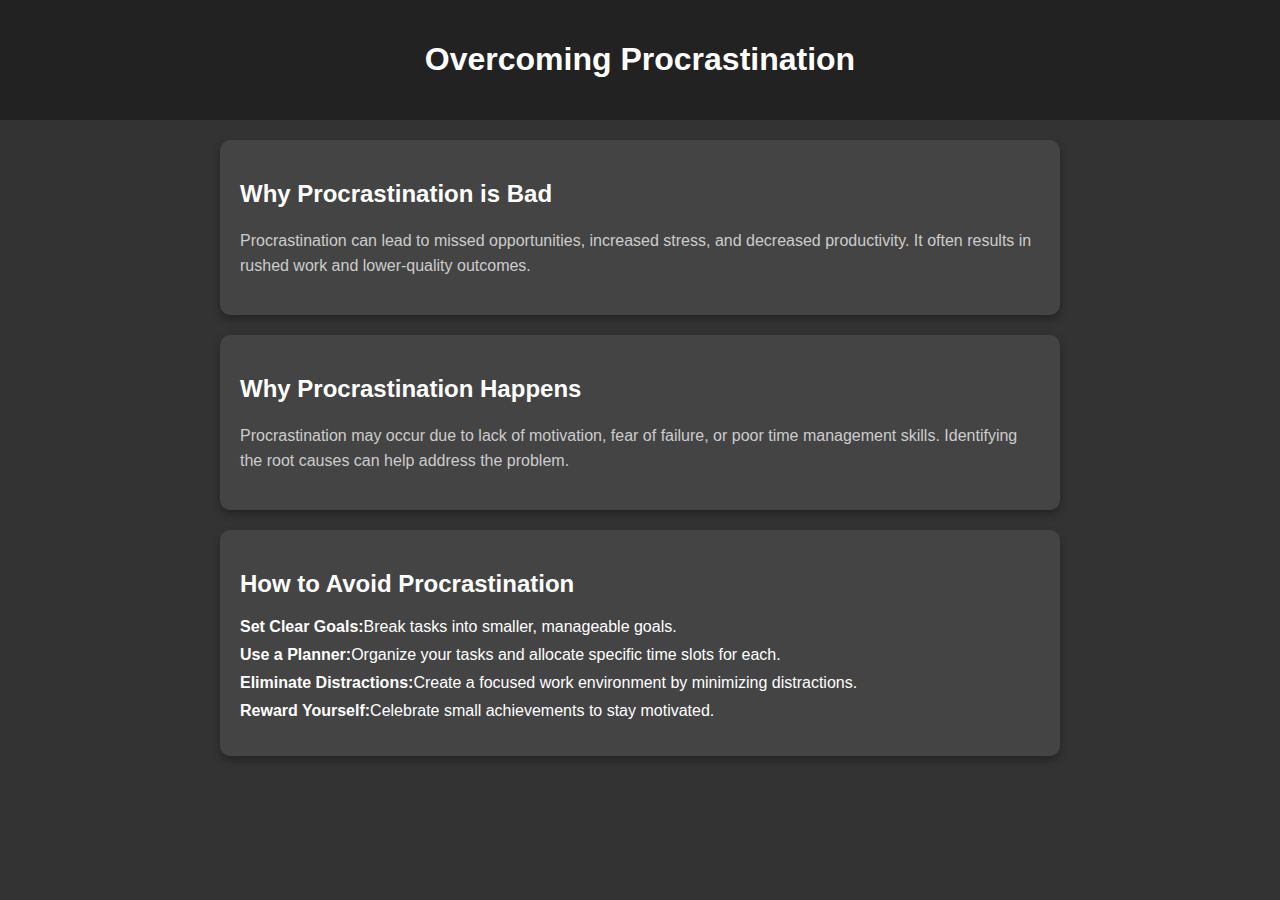
<file: procastination/index.html>
<!DOCTYPE html>
<html lang="en">
<head>
    <meta charset="UTF-8">
    <meta name="viewport" content="width=device-width, initial-scale=1.0">
    <link rel="stylesheet" href="styles.css">
    <title>Overcoming Procrastination</title>
</head>
<body>

    <header>
        <h1>Overcoming Procrastination</h1>
    </header>

    <section id="bad-procrastination">
        <h2>Why Procrastination is Bad</h2>
        <p>Procrastination can lead to missed opportunities, increased stress, and decreased productivity. It often results in rushed work and lower-quality outcomes.</p>
    </section>

    <section id="why-it-happens">
        <h2>Why Procrastination Happens</h2>
        <p>Procrastination may occur due to lack of motivation, fear of failure, or poor time management skills. Identifying the root causes can help address the problem.</p>
    </section>

    <section id="avoid-procrastination">
        <h2>How to Avoid Procrastination</h2>
        <ul>
            <li><strong>Set Clear Goals:</strong> Break tasks into smaller, manageable goals.</li>
            <li><strong>Use a Planner:</strong> Organize your tasks and allocate specific time slots for each.</li>
            <li><strong>Eliminate Distractions:</strong> Create a focused work environment by minimizing distractions.</li>
            <li><strong>Reward Yourself:</strong> Celebrate small achievements to stay motivated.</li>
        </ul>
    </section>
  
</body>
</html>
</file>
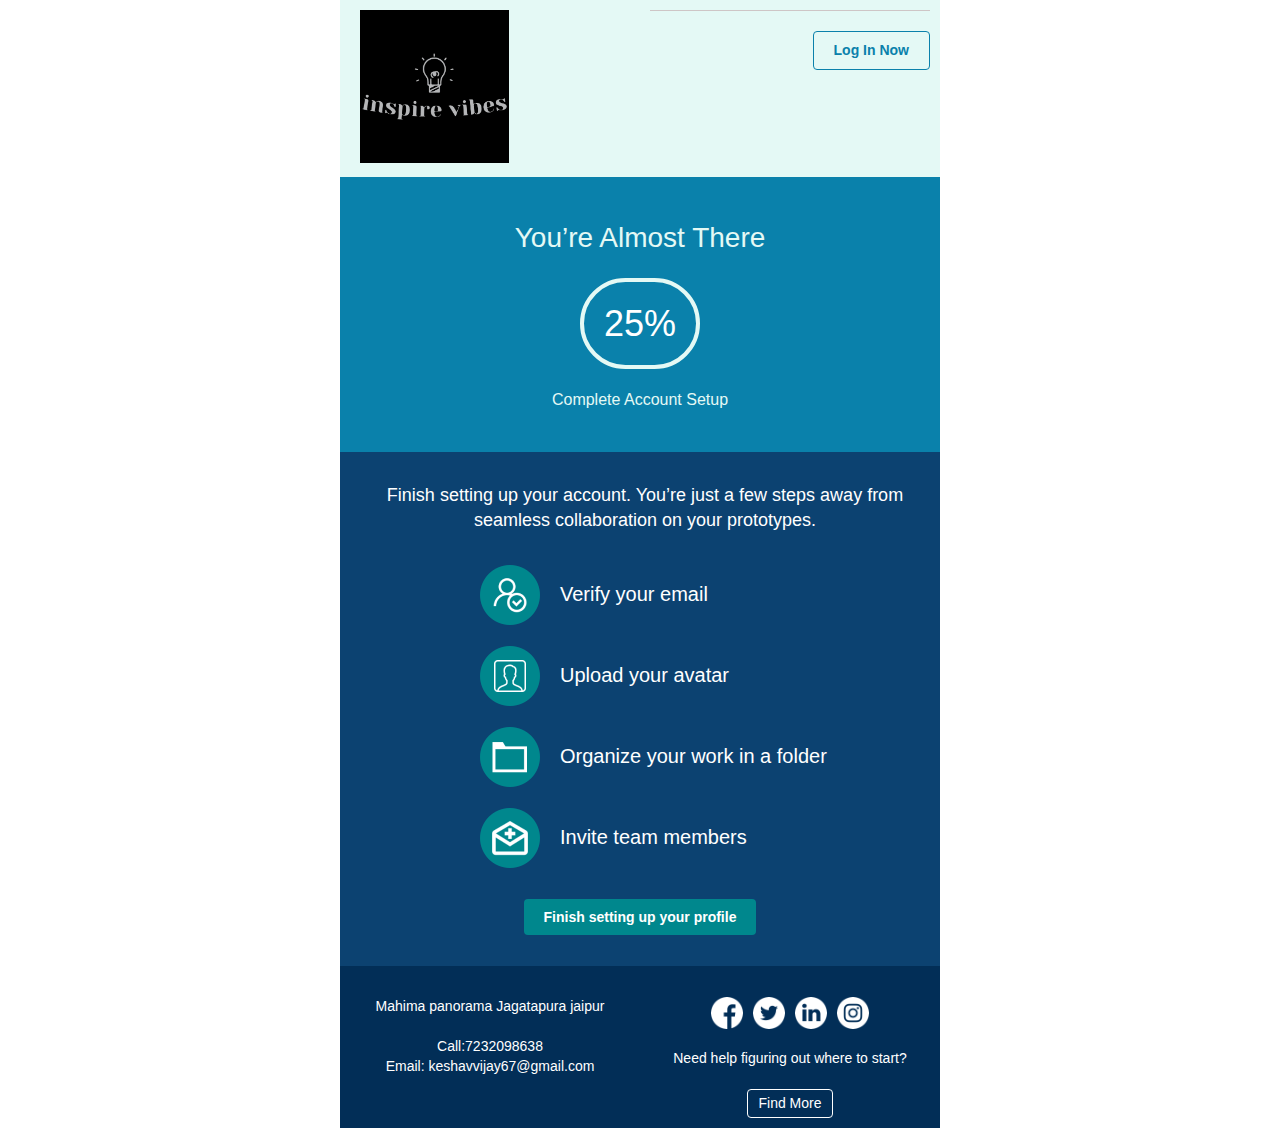
<file: profile/index.html>
<!DOCTYPE HTML PUBLIC "-//W3C//DTD XHTML 1.0 Transitional //EN" "http://www.w3.org/TR/xhtml1/DTD/xhtml1-transitional.dtd">
<html xmlns="http://www.w3.org/1999/xhtml" xmlns:v="urn:schemas-microsoft-com:vml" xmlns:o="urn:schemas-microsoft-com:office:office">
<head>
<!--[if gte mso 9]>
<xml>
  <o:OfficeDocumentSettings>
    <o:AllowPNG/>
    <o:PixelsPerInch>96</o:PixelsPerInch>
  </o:OfficeDocumentSettings>
</xml>
<![endif]-->
  <meta http-equiv="Content-Type" content="text/html; charset=UTF-8">
  <meta name="viewport" content="width=device-width, initial-scale=1.0">
  <meta name="x-apple-disable-message-reformatting">
  <!--[if !mso]><!--><meta http-equiv="X-UA-Compatible" content="IE=edge"><!--<![endif]-->
  <title></title>
  
    <style type="text/css">
      @media only screen and (min-width: 620px) {
  .u-row {
    width: 600px !important;
  }
  *
  {
    /* background-color: #000000; */
  }
  body{
    background-color: #000000;
  }
  .u-row .u-col {
    vertical-align: top;
  }

  .u-row .u-col-33p33 {
    width: 199.98px !important;
  }

  .u-row .u-col-50 {
    width: 300px !important;
  }

  .u-row .u-col-66p67 {
    width: 400.02px !important;
  }

  .u-row .u-col-100 {
    width: 600px !important;
  }

}

@media (max-width: 620px) {
  .u-row-container {
    max-width: 100% !important;
    padding-left: 0px !important;
    padding-right: 0px !important;
  }
  .u-row .u-col {
    min-width: 320px !important;
    max-width: 100% !important;
    display: block !important;
  }
  .u-row {
    width: 100% !important;
  }
  .u-col {
    width: 100% !important;
  }
  .u-col > div {
    margin: 0 auto;
  }
}
body {
  margin: 0;
  padding: 0;
  background-color: #000000;
}

table,
tr,
td {
  vertical-align: top;
  border-collapse: collapse;
}

p {
  margin: 0;
}

.ie-container table,
.mso-container table {
  table-layout: fixed;
}

* {
  line-height: inherit;
}

a[x-apple-data-detectors='true'] {
  color: inherit !important;
  text-decoration: none !important;
}

@media (max-width: 480px) {
  .hide-mobile {
    max-height: 0px;
    overflow: hidden;
    display: none !important;
  }
}

table, td { color: #ff1717d3; } #u_body a { color: #6ece83; text-decoration: underline; } @media (max-width: 480px) { #u_content_image_1 .v-text-align { text-align: center !important; } #u_content_button_5 .v-text-align { text-align: center !important; } #u_content_heading_1 .v-font-size { font-size: 24px !important; } #u_content_button_4 .v-padding { padding: 15px !important; } #u_content_heading_3 .v-font-size { font-size: 16px !important; } #u_column_4 .v-col-padding { padding: 0px !important; } #u_content_heading_4 .v-font-size { font-size: 16px !important; } #u_content_image_2 .v-src-width { width: auto !important; } #u_content_image_2 .v-src-max-width { max-width: 20% !important; } #u_content_image_2 .v-text-align { text-align: center !important; } #u_content_heading_5 .v-font-size { font-size: 18px !important; } #u_content_heading_5 .v-text-align { text-align: center !important; } #u_content_image_4 .v-src-width { width: auto !important; } #u_content_image_4 .v-src-max-width { max-width: 20% !important; } #u_content_image_4 .v-text-align { text-align: center !important; } #u_content_heading_7 .v-font-size { font-size: 18px !important; } #u_content_heading_7 .v-text-align { text-align: center !important; } #u_content_image_5 .v-src-width { width: auto !important; } #u_content_image_5 .v-src-max-width { max-width: 20% !important; } #u_content_image_5 .v-text-align { text-align: center !important; } #u_content_heading_8 .v-font-size { font-size: 18px !important; } #u_content_heading_8 .v-text-align { text-align: center !important; } #u_content_image_3 .v-src-width { width: auto !important; } #u_content_image_3 .v-src-max-width { max-width: 20% !important; } #u_content_image_3 .v-text-align { text-align: center !important; } #u_content_heading_6 .v-font-size { font-size: 18px !important; } #u_content_heading_6 .v-text-align { text-align: center !important; } }
    </style>
  
  

</head>

<body class="clean-body u_body" style="margin: 0;padding: 0;-webkit-text-size-adjust: 100%;background-color: #000000;color: #000000">
  <!--[if IE]><div class="ie-container"><![endif]-->
  <!--[if mso]><div class="mso-container"><![endif]-->
  <table id="u_body" style="border-collapse: collapse;table-layout: fixed;border-spacing: 0;mso-table-lspace: 0pt;mso-table-rspace: 0pt;vertical-align: top;min-width: 320px;Margin: 0 auto;background-color: #ffffff;width:100%" cellpadding="0" cellspacing="0">
  <tbody>
  <tr style="vertical-align: top">
    <td style="word-break: break-word;border-collapse: collapse !important;vertical-align: top">
    <!--[if (mso)|(IE)]><table width="100%" cellpadding="0" cellspacing="0" border="0"><tr><td align="center" style="background-color: #ffffff;"><![endif]-->
    
  
  
<div class="u-row-container" style="padding: 0px;background-color: transparent">
  <div class="u-row" style="margin: 0 auto;min-width: 320px;max-width: 600px;overflow-wrap: break-word;word-wrap: break-word;word-break: break-word;background-color: #e4f9f5;">
    <div style="border-collapse: collapse;display: table;width: 100%;height: 100%;background-color: transparent;">
      <!--[if (mso)|(IE)]><table width="100%" cellpadding="0" cellspacing="0" border="0"><tr><td style="padding: 0px;background-color: transparent;" align="center"><table cellpadding="0" cellspacing="0" border="0" style="width:600px;"><tr style="background-color: #e4f9f5;"><![endif]-->
      
<!--[if (mso)|(IE)]><td align="center" width="300" class="v-col-padding" style="width: 300px;padding: 0px;border-top: 0px solid transparent;border-left: 0px solid transparent;border-right: 0px solid transparent;border-bottom: 0px solid transparent;" valign="top"><![endif]-->
<div class="u-col u-col-50" style="max-width: 320px;min-width: 300px;display: table-cell;vertical-align: top;">
  <div style="height: 100%;width: 100% !important;">
  <!--[if (!mso)&(!IE)]><!--><div class="v-col-padding" style="box-sizing: border-box; height: 100%; padding: 0px;border-top: 0px solid transparent;border-left: 0px solid transparent;border-right: 0px solid transparent;border-bottom: 0px solid transparent;"><!--<![endif]-->
  
<table id="u_content_image_1" style="font-family:arial,helvetica,sans-serif;" role="presentation" cellpadding="0" cellspacing="0" width="100%" border="0">
  <tbody>
    <tr>
      <td style="overflow-wrap:break-word;word-break:break-word;padding:10px 10px 10px 20px;font-family:arial,helvetica,sans-serif;" align="left">
        
<table width="100%" cellpadding="0" cellspacing="0" ,border="0">
  <tr>
    <td class="v-text-align" style="padding-right: 0px;padding-left: 0px;" ,align="left">
      
      <img  ,align="left" ,border="0" src="WhatsApp Image 2023-12-14 at 16.34.01_a3a2b98c.jpg" alt="Logo" title="Logo" style="outline: none;text-decoration: none;-ms-interpolation-mode: bicubic;clear: both;display: inline-block !important;border: none;height: auto;float: none;width: 55%;max-width: 148.5px;" width="148.5" class="v-src-width v-src-max-width"/>
      
    </td>
  </tr>
</table>

      </td>
    </tr>
  </tbody>
</table>

  <!--[if (!mso)&(!IE)]><!--></div><!--<![endif]-->
  </div>
</div>
<!--[if (mso)|(IE)]></td><![endif]-->
<!--[if (mso)|(IE)]><td align="center" width="300" class="v-col-padding" style="width: 300px;padding: 0px;border-top: 0px solid transparent;border-left: 0px solid transparent;border-right: 0px solid transparent;border-bottom: 0px solid transparent;" valign="top"><![endif]-->
<div class="u-col u-col-50" style="max-width: 320px;min-width: 300px;display: table-cell;vertical-align: top;">
  <div style="height: 100%;width: 100% !important;">
  <!--[if (!mso)&(!IE)]><!--><div class="v-col-padding" style="box-sizing: border-box; height: 100%; padding: 0px;border-top: 0px solid transparent;border-left: 0px solid transparent;border-right: 0px solid transparent;border-bottom: 0px solid transparent;"><!--<![endif]-->
  
<table class="hide-mobile" style="font-family:arial,helvetica,sans-serif;" role="presentation" cellpadding="0" cellspacing="0" width="100%" border="0">
  <tbody>
    <tr>
      <td style="overflow-wrap:break-word;word-break:break-word;padding:10px;font-family:arial,helvetica,sans-serif;" align="left">
        
  <table height="0px"; align="center", border="0" cellpadding="0" cellspacing="0" width="100%" style="border-collapse: collapse;table-layout: fixed;border-spacing: 0;mso-table-lspace: 0pt;mso-table-rspace: 0pt;vertical-align: top;border-top: 1px solid #ccc3c3f1;-ms-text-size-adjust: 100%;-webkit-text-size-adjust: 100%">
    <tbody>
      <tr style="vertical-align: top">
        <td style="word-break: break-word;border-collapse: collapse !important;vertical-align: top;font-size: 0px;line-height: 0px;mso-line-height-rule: exactly;-ms-text-size-adjust: 100%;-webkit-text-size-adjust: 100%">
          <span>&#160;</span>
        </td>
      </tr>
    </tbody>
  </table>

      </td>
    </tr>
  </tbody>
</table>

<table id="u_content_button_5" style="font-family:arial,helvetica,sans-serif;" role="presentation" cellpadding="0" cellspacing="0" width="100%" border="0">
  <tbody>
    <tr>
      <td style="overflow-wrap:break-word;word-break:break-word;padding:10px;font-family:arial,helvetica,sans-serif;" align="left">
        
  <!--[if mso]><style>.v-button {background: transparent !important;}</style><![endif]-->
<div class="v-text-align" align="right">
  <!--[if mso]><v:roundrect xmlns:v="urn:schemas-microsoft-com:vml" xmlns:w="urn:schemas-microsoft-com:office:word" href="https://unlayer.com/" style="height:37px; v-text-anchor:middle; width:116px;" arcsize="11%"  strokecolor="#0a81ab" strokeweight="1px" fillcolor="#e4f9f5"><w:anchorlock/><center style="color:#0a81ab;"><![endif]-->
    <a href="/login page/index.html" target="_blank" class="v-button v-font-size" style="box-sizing: border-box;display: inline-block;text-decoration: none;-webkit-text-size-adjust: none;text-align: center;color: #0a81ab; background-color: #e4f9f5; border-radius: 4px;-webkit-border-radius: 4px; -moz-border-radius: 4px; width:auto; max-width:100%; overflow-wrap: break-word; word-break: break-word; word-wrap:break-word; mso-border-alt: none;border-top-color: #0a81ab; border-top-style: solid; border-top-width: 1px; border-left-color: #0a81ab; border-left-style: solid; border-left-width: 1px; border-right-color: #0a81ab; border-right-style: solid; border-right-width: 1px; border-bottom-color: #0a81ab; border-bottom-style: solid; border-bottom-width: 1px;font-size: 14px;">
      <span class="v-padding" style="display:block;padding:10px 20px;line-height:120%;"><strong><span style="font-size: 14px; line-height: 16.8px;">Log In Now</span></strong></span>
    </a>
    <!--[if mso]></center></v:roundrect><![endif]-->
</div>

      </td>
    </tr>
  </tbody>
</table>

  <!--[if (!mso)&(!IE)]><!--></div><!--<![endif]-->
  </div>
</div>
<!--[if (mso)|(IE)]></td><![endif]-->
      <!--[if (mso)|(IE)]></tr></table></td></tr></table><![endif]-->
    </div>
  </div>
  </div>
  


  
  
<div class="u-row-container" style="padding: 0px;background-color: transparent">
  <div class="u-row" style="margin: 0 auto;min-width: 320px;max-width: 600px;overflow-wrap: break-word;word-wrap: break-word;word-break: break-word;background-color: #0a81ab;">
    <div style="border-collapse: collapse;display: table;width: 100%;height: 100%;background-color: transparent;">
      <!--[if (mso)|(IE)]><table width="100%" cellpadding="0" cellspacing="0" border="0"><tr><td style="padding: 0px;background-color: transparent;" align="center"><table cellpadding="0" cellspacing="0" border="0" style="width:600px;"><tr style="background-color: #0a81ab;"><![endif]-->
      
<!--[if (mso)|(IE)]><td align="center" width="600" class="v-col-padding" style="width: 600px;padding: 0px;border-top: 0px solid transparent;border-left: 0px solid transparent;border-right: 0px solid transparent;border-bottom: 0px solid transparent;" valign="top"><![endif]-->
<div class="u-col u-col-100" style="max-width: 320px;min-width: 600px;display: table-cell;vertical-align: top;">
  <div style="height: 100%;width: 100% !important;">
  <!--[if (!mso)&(!IE)]><!--><div class="v-col-padding" style="box-sizing: border-box; height: 100%; padding: 0px;border-top: 0px solid transparent;border-left: 0px solid transparent;border-right: 0px solid transparent;border-bottom: 0px solid transparent;"><!--<![endif]-->
  
<table style="font-family:arial,helvetica,sans-serif;" role="presentation" cellpadding="0" cellspacing="0" width="100%" border="0">
  <tbody>
    <tr>
      <td style="overflow-wrap:break-word;word-break:break-word;padding:20px 10px 10px;font-family:arial,helvetica,sans-serif;" align="left">
        
  <table height="0px" align="center" border="0" cellpadding="0" cellspacing="0" width="100%" style="border-collapse: collapse;table-layout: fixed;border-spacing: 0;mso-table-lspace: 0pt;mso-table-rspace: 0pt;vertical-align: top;border-top: 1px solid #0a81ab;-ms-text-size-adjust: 100%;-webkit-text-size-adjust: 100%">
    <tbody>
      <tr style="vertical-align: top">
        <td style="word-break: break-word;border-collapse: collapse !important;vertical-align: top;font-size: 0px;line-height: 0px;mso-line-height-rule: exactly;-ms-text-size-adjust: 100%;-webkit-text-size-adjust: 100%">
          <span>&#160;</span>
        </td>
      </tr>
    </tbody>
  </table>

      </td>
    </tr>
  </tbody>
</table>

<table id="u_content_heading_1" style="font-family:arial,helvetica,sans-serif;" role="presentation" cellpadding="0" cellspacing="0" width="100%" border="0">
  <tbody>
    <tr>
      <td style="overflow-wrap:break-word;word-break:break-word;padding:10px;font-family:arial,helvetica,sans-serif;" align="left">
        
  <!--[if mso]><table width="100%"><tr><td><![endif]-->
    <h1 class="v-text-align v-font-size" style="margin: 0px; color: #e4f9f5; line-height: 140%; text-align: center; word-wrap: break-word; font-family: arial black,AvenirNext-Heavy,avant garde,arial; font-size: 28px; font-weight: 400;">You&rsquo;re Almost There</h1>
  <!--[if mso]></td></tr></table><![endif]-->

      </td>
    </tr>
  </tbody>
</table>

<table id="u_content_button_4" style="font-family:arial,helvetica,sans-serif;" role="presentation" cellpadding="0" cellspacing="0" width="100%" border="0">
  <tbody>
    <tr>
      <td style="overflow-wrap:break-word;word-break:break-word;padding:10px;font-family:arial,helvetica,sans-serif;" align="left">
        
  <!--[if mso]><style>.v-button {background: transparent !important;}</style><![endif]-->
<div class="v-text-align" align="center">
  <!--[if mso]><v:roundrect xmlns:v="urn:schemas-microsoft-com:vml" xmlns:w="urn:schemas-microsoft-com:office:word" href="https://unlayer.com/" style="height:82px; v-text-anchor:middle; width:124px;" arcsize="61%"  strokecolor="#e4f9f5" strokeweight="4px" fillcolor="#0a81ab"><w:anchorlock/><center style="color:#FFFFFF;"><![endif]-->
    <a href="index.html" target="_blank" class="v-button v-font-size" style="box-sizing: border-box;display: inline-block;text-decoration: none;-webkit-text-size-adjust: none;text-align: center;color: #FFFFFF; background-color: #0a81ab; border-radius: 50px;-webkit-border-radius: 50px; -moz-border-radius: 50px; width:auto; max-width:100%; overflow-wrap: break-word; word-break: break-word; word-wrap:break-word; mso-border-alt: none;border-top-color: #e4f9f5; border-top-style: solid; border-top-width: 4px; border-left-color: #e4f9f5; border-left-style: solid; border-left-width: 4px; border-right-color: #e4f9f5; border-right-style: solid; border-right-width: 4px; border-bottom-color: #e4f9f5; border-bottom-style: solid; border-bottom-width: 4px;font-size: 14px;">
      <span class="v-padding" style="display:block;padding:20px;line-height:120%;"><span style="font-size: 36px; line-height: 43.2px; font-family: 'arial black', 'avant garde', arial;">25%</span></span>
    </a>
    <!--[if mso]></center></v:roundrect><![endif]-->
</div>

      </td>
    </tr>
  </tbody>
</table>

<table id="u_content_heading_3" style="font-family:arial,helvetica,sans-serif;" role="presentation" cellpadding="0" cellspacing="0" width="100%" border="0">
  <tbody>
    <tr>
      <td style="overflow-wrap:break-word;word-break:break-word;padding:10px;font-family:arial,helvetica,sans-serif;" align="left">
        
  <!--[if mso]><table width="100%"><tr><td><![endif]-->
    <h4 class="v-text-align v-font-size" style="margin: 0px; color: #e4f9f5; line-height: 140%; text-align: center; word-wrap: break-word; font-family: arial black,AvenirNext-Heavy,avant garde,arial; font-size: 16px; font-weight: 400;">Complete Account Setup</h4>
  <!--[if mso]></td></tr></table><![endif]-->

      </td>
    </tr>
  </tbody>
</table>

<table style="font-family:arial,helvetica,sans-serif;" role="presentation" cellpadding="0" cellspacing="0" width="100%" border="0">
  <tbody>
    <tr>
      <td style="overflow-wrap:break-word;word-break:break-word;padding:20px 10px 10px;font-family:arial,helvetica,sans-serif;" align="left">
        
  <table height="0px" align="center" border="0" cellpadding="0" cellspacing="0" width="100%" style="border-collapse: collapse;table-layout: fixed;border-spacing: 0;mso-table-lspace: 0pt;mso-table-rspace: 0pt;vertical-align: top;border-top: 1px solid #0a81ab;-ms-text-size-adjust: 100%;-webkit-text-size-adjust: 100%">
    <tbody>
      <tr style="vertical-align: top">
        <td style="word-break: break-word;border-collapse: collapse !important;vertical-align: top;font-size: 0px;line-height: 0px;mso-line-height-rule: exactly;-ms-text-size-adjust: 100%;-webkit-text-size-adjust: 100%">
          <span>&#160;</span>
        </td>
      </tr>
    </tbody>
  </table>

      </td>
    </tr>
  </tbody>
</table>

  <!--[if (!mso)&(!IE)]><!--></div><!--<![endif]-->
  </div>
</div>
<!--[if (mso)|(IE)]></td><![endif]-->
      <!--[if (mso)|(IE)]></tr></table></td></tr></table><![endif]-->
    </div>
  </div>
  </div>
  


  
  
<div class="u-row-container" style="padding: 0px;background-color: transparent">
  <div class="u-row" style="margin: 0 auto;min-width: 320px;max-width: 600px;overflow-wrap: break-word;word-wrap: break-word;word-break: break-word;background-color: #0c4271;">
    <div style="border-collapse: collapse;display: table;width: 100%;height: 100%;background-color: transparent;">
      <!--[if (mso)|(IE)]><table width="100%" cellpadding="0" cellspacing="0" border="0"><tr><td style="padding: 0px;background-color: transparent;" align="center"><table cellpadding="0" cellspacing="0" border="0" style="width:600px;"><tr style="background-color: #0c4271;"><![endif]-->
      
<!--[if (mso)|(IE)]><td align="center" width="600" class="v-col-padding" style="width: 600px;padding: 0px;border-top: 0px solid transparent;border-left: 0px solid transparent;border-right: 0px solid transparent;border-bottom: 0px solid transparent;" valign="top"><![endif]-->
<div class="u-col u-col-100" style="max-width: 320px;min-width: 600px;display: table-cell;vertical-align: top;">
  <div style="height: 100%;width: 100% !important;">
  <!--[if (!mso)&(!IE)]><!--><div class="v-col-padding" style="box-sizing: border-box; height: 100%; padding: 0px;border-top: 0px solid transparent;border-left: 0px solid transparent;border-right: 0px solid transparent;border-bottom: 0px solid transparent;"><!--<![endif]-->
  
<table style="font-family:arial,helvetica,sans-serif;" role="presentation" cellpadding="0" cellspacing="0" width="100%" border="0">
  <tbody>
    <tr>
      <td style="overflow-wrap:break-word;word-break:break-word;padding:10px;font-family:arial,helvetica,sans-serif;" align="left">
        
  <table height="0px" align="center" border="0" cellpadding="0" cellspacing="0" width="100%" style="border-collapse: collapse;table-layout: fixed;border-spacing: 0;mso-table-lspace: 0pt;mso-table-rspace: 0pt;vertical-align: top;border-top: 1px solid #0c4271;-ms-text-size-adjust: 100%;-webkit-text-size-adjust: 100%">
    <tbody>
      <tr style="vertical-align: top">
        <td style="word-break: break-word;border-collapse: collapse !important;vertical-align: top;font-size: 0px;line-height: 0px;mso-line-height-rule: exactly;-ms-text-size-adjust: 100%;-webkit-text-size-adjust: 100%">
          <span>&#160;</span>
        </td>
      </tr>
    </tbody>
  </table>

      </td>
    </tr>
  </tbody>
</table>

  <!--[if (!mso)&(!IE)]><!--></div><!--<![endif]-->
  </div>
</div>
<!--[if (mso)|(IE)]></td><![endif]-->
      <!--[if (mso)|(IE)]></tr></table></td></tr></table><![endif]-->
    </div>
  </div>
  </div>
  


  
  
<div class="u-row-container" style="padding: 0px;background-color: transparent">
  <div class="u-row" style="margin: 0 auto;min-width: 320px;max-width: 600px;overflow-wrap: break-word;word-wrap: break-word;word-break: break-word;background-color: #0c4271;">
    <div style="border-collapse: collapse;display: table;width: 100%;height: 100%;background-color: transparent;">
      <!--[if (mso)|(IE)]><table width="100%" cellpadding="0" cellspacing="0" border="0"><tr><td style="padding: 0px;background-color: transparent;" align="center"><table cellpadding="0" cellspacing="0" border="0" style="width:600px;"><tr style="background-color: #0c4271;"><![endif]-->
      
<!--[if (mso)|(IE)]><td align="center" width="600" class="v-col-padding" style="width: 600px;padding: 0px 0px 0px 10px;border-top: 0px solid transparent;border-left: 0px solid transparent;border-right: 0px solid transparent;border-bottom: 0px solid transparent;" valign="top"><![endif]-->
<div id="u_column_4" class="u-col u-col-100" style="max-width: 320px;min-width: 600px;display: table-cell;vertical-align: top;">
  <div style="height: 100%;width: 100% !important;">
  <!--[if (!mso)&(!IE)]><!--><div class="v-col-padding" style="box-sizing: border-box; height: 100%; padding: 0px 0px 0px 10px;border-top: 0px solid transparent;border-left: 0px solid transparent;border-right: 0px solid transparent;border-bottom: 0px solid transparent;"><!--<![endif]-->
  
<table id="u_content_heading_4" style="font-family:arial,helvetica,sans-serif;" role="presentation" cellpadding="0" cellspacing="0" width="100%" border="0">
  <tbody>
    <tr>
      <td style="overflow-wrap:break-word;word-break:break-word;padding:10px;font-family:arial,helvetica,sans-serif;" align="left">
        
  <!--[if mso]><table width="100%"><tr><td><![endif]-->
    <h3 class="v-text-align v-font-size" style="margin: 0px; color: #ffffff; line-height: 140%; text-align: center; word-wrap: break-word; font-family: arial,helvetica,sans-serif; font-size: 18px; font-weight: 400;">Finish setting up your account. You&rsquo;re just a few steps away from seamless collaboration on your prototypes.</h3>
  <!--[if mso]></td></tr></table><![endif]-->

      </td>
    </tr>
  </tbody>
</table>

<table style="font-family:arial,helvetica,sans-serif;" role="presentation" cellpadding="0" cellspacing="0" width="100%" border="0">
  <tbody>
    <tr>
      <td style="overflow-wrap:break-word;word-break:break-word;padding:10px;font-family:arial,helvetica,sans-serif;" align="left">
        
  <table height="0px" align="center" border="0" cellpadding="0" cellspacing="0" width="100%" style="border-collapse: collapse;table-layout: fixed;border-spacing: 0;mso-table-lspace: 0pt;mso-table-rspace: 0pt;vertical-align: top;border-top: 1px solid #0c4271;-ms-text-size-adjust: 100%;-webkit-text-size-adjust: 100%">
    <tbody>
      <tr style="vertical-align: top">
        <td style="word-break: break-word;border-collapse: collapse !important;vertical-align: top;font-size: 0px;line-height: 0px;mso-line-height-rule: exactly;-ms-text-size-adjust: 100%;-webkit-text-size-adjust: 100%">
          <span>&#160;</span>
        </td>
      </tr>
    </tbody>
  </table>

      </td>
    </tr>
  </tbody>
</table>

  <!--[if (!mso)&(!IE)]><!--></div><!--<![endif]-->
  </div>
</div>
<!--[if (mso)|(IE)]></td><![endif]-->
      <!--[if (mso)|(IE)]></tr></table></td></tr></table><![endif]-->
    </div>
  </div>
  </div>
  


  
  
<div class="u-row-container" style="padding: 0px;background-color: transparent">
  <div class="u-row" style="margin: 0 auto;min-width: 320px;max-width: 600px;overflow-wrap: break-word;word-wrap: break-word;word-break: break-word;background-color: #0c4271;">
    <div style="border-collapse: collapse;display: table;width: 100%;height: 100%;background-color: transparent;">
      <!--[if (mso)|(IE)]><table width="100%" cellpadding="0" cellspacing="0" border="0"><tr><td style="padding: 0px;background-color: transparent;" align="center"><table cellpadding="0" cellspacing="0" border="0" style="width:600px;"><tr style="background-color: #0c4271;"><![endif]-->
      
<!--[if (mso)|(IE)]><td align="center" width="200" class="v-col-padding" style="width: 200px;padding: 0px;border-top: 0px solid transparent;border-left: 0px solid transparent;border-right: 0px solid transparent;border-bottom: 0px solid transparent;" valign="top"><![endif]-->
<div class="u-col u-col-33p33" style="max-width: 320px;min-width: 200px;display: table-cell;vertical-align: top;">
  <div style="height: 100%;width: 100% !important;">
  <!--[if (!mso)&(!IE)]><!--><div class="v-col-padding" style="box-sizing: border-box; height: 100%; padding: 0px;border-top: 0px solid transparent;border-left: 0px solid transparent;border-right: 0px solid transparent;border-bottom: 0px solid transparent;"><!--<![endif]-->
  
<table id="u_content_image_2" style="font-family:arial,helvetica,sans-serif;" role="presentation" cellpadding="0" cellspacing="0" width="100%" border="0">
  <tbody>
    <tr>
      <td style="overflow-wrap:break-word;word-break:break-word;padding:0px;font-family:arial,helvetica,sans-serif;" align="left">
        
<table width="100%" cellpadding="0" cellspacing="0" border="0">
  <tr>
    <td class="v-text-align" style="padding-right: 0px;padding-left: 0px;" align="right">
      
      <img align="right" border="0" src="images/image-8.png" alt="Verify" title="Verify" style="outline: none;text-decoration: none;-ms-interpolation-mode: bicubic;clear: both;display: inline-block !important;border: none;height: auto;float: none;width: 30%;max-width: 60px;" width="60" class="v-src-width v-src-max-width"/>
      
    </td>
  </tr>
</table>

      </td>
    </tr>
  </tbody>
</table>

  <!--[if (!mso)&(!IE)]><!--></div><!--<![endif]-->
  </div>
</div>
<!--[if (mso)|(IE)]></td><![endif]-->
<!--[if (mso)|(IE)]><td align="center" width="400" class="v-col-padding" style="width: 400px;padding: 0px;border-top: 0px solid transparent;border-left: 0px solid transparent;border-right: 0px solid transparent;border-bottom: 0px solid transparent;" valign="top"><![endif]-->
<div class="u-col u-col-66p67" style="max-width: 320px;min-width: 400px;display: table-cell;vertical-align: top;">
  <div style="height: 100%;width: 100% !important;">
  <!--[if (!mso)&(!IE)]><!--><div class="v-col-padding" style="box-sizing: border-box; height: 100%; padding: 0px;border-top: 0px solid transparent;border-left: 0px solid transparent;border-right: 0px solid transparent;border-bottom: 0px solid transparent;"><!--<![endif]-->
  
<table id="u_content_heading_5" style="font-family:arial,helvetica,sans-serif;" role="presentation" cellpadding="0" cellspacing="0" width="100%" border="0">
  <tbody>
    <tr>
      <td style="overflow-wrap:break-word;word-break:break-word;padding:15px 10px 10px 20px;font-family:arial,helvetica,sans-serif;" align="left">
        
  <!--[if mso]><table width="100%"><tr><td><![endif]-->
    <h1 class="v-text-align v-font-size" style="margin: 0px; color: #ffffff; line-height: 140%; text-align: left; word-wrap: break-word; font-family: arial,helvetica,sans-serif; font-size: 20px; font-weight: 400;">Verify your email</h1>
  <!--[if mso]></td></tr></table><![endif]-->

      </td>
    </tr>
  </tbody>
</table>

  <!--[if (!mso)&(!IE)]><!--></div><!--<![endif]-->
  </div>
</div>
<!--[if (mso)|(IE)]></td><![endif]-->
      <!--[if (mso)|(IE)]></tr></table></td></tr></table><![endif]-->
    </div>
  </div>
  </div>
  


  
  
<div class="u-row-container" style="padding: 0px;background-color: transparent">
  <div class="u-row" style="margin: 0 auto;min-width: 320px;max-width: 600px;overflow-wrap: break-word;word-wrap: break-word;word-break: break-word;background-color: #0c4271;">
    <div style="border-collapse: collapse;display: table;width: 100%;height: 100%;background-color: transparent;">
      <!--[if (mso)|(IE)]><table width="100%" cellpadding="0" cellspacing="0" border="0"><tr><td style="padding: 0px;background-color: transparent;" align="center"><table cellpadding="0" cellspacing="0" border="0" style="width:600px;"><tr style="background-color: #0c4271;"><![endif]-->
      
<!--[if (mso)|(IE)]><td align="center" width="600" class="v-col-padding" style="width: 600px;padding: 0px;border-top: 0px solid transparent;border-left: 0px solid transparent;border-right: 0px solid transparent;border-bottom: 0px solid transparent;" valign="top"><![endif]-->
<div class="u-col u-col-100" style="max-width: 320px;min-width: 600px;display: table-cell;vertical-align: top;">
  <div style="height: 100%;width: 100% !important;">
  <!--[if (!mso)&(!IE)]><!--><div class="v-col-padding" style="box-sizing: border-box; height: 100%; padding: 0px;border-top: 0px solid transparent;border-left: 0px solid transparent;border-right: 0px solid transparent;border-bottom: 0px solid transparent;"><!--<![endif]-->
  
<table style="font-family:arial,helvetica,sans-serif;" role="presentation" cellpadding="0" cellspacing="0" width="100%" border="0">
  <tbody>
    <tr>
      <td style="overflow-wrap:break-word;word-break:break-word;padding:10px;font-family:arial,helvetica,sans-serif;" align="left">
        
  <table height="0px" align="center" border="0" cellpadding="0" cellspacing="0" width="100%" style="border-collapse: collapse;table-layout: fixed;border-spacing: 0;mso-table-lspace: 0pt;mso-table-rspace: 0pt;vertical-align: top;border-top: 1px solid #0c4271;-ms-text-size-adjust: 100%;-webkit-text-size-adjust: 100%">
    <tbody>
      <tr style="vertical-align: top">
        <td style="word-break: break-word;border-collapse: collapse !important;vertical-align: top;font-size: 0px;line-height: 0px;mso-line-height-rule: exactly;-ms-text-size-adjust: 100%;-webkit-text-size-adjust: 100%">
          <span>&#160;</span>
        </td>
      </tr>
    </tbody>
  </table>

      </td>
    </tr>
  </tbody>
</table>

  <!--[if (!mso)&(!IE)]><!--></div><!--<![endif]-->
  </div>
</div>
<!--[if (mso)|(IE)]></td><![endif]-->
      <!--[if (mso)|(IE)]></tr></table></td></tr></table><![endif]-->
    </div>
  </div>
  </div>
  


  
  
<div class="u-row-container" style="padding: 0px;background-color: transparent">
  <div class="u-row" style="margin: 0 auto;min-width: 320px;max-width: 600px;overflow-wrap: break-word;word-wrap: break-word;word-break: break-word;background-color: #0c4271;">
    <div style="border-collapse: collapse;display: table;width: 100%;height: 100%;background-color: transparent;">
      <!--[if (mso)|(IE)]><table width="100%" cellpadding="0" cellspacing="0" border="0"><tr><td style="padding: 0px;background-color: transparent;" align="center"><table cellpadding="0" cellspacing="0" border="0" style="width:600px;"><tr style="background-color: #0c4271;"><![endif]-->
      
<!--[if (mso)|(IE)]><td align="center" width="200" class="v-col-padding" style="width: 200px;padding: 0px;border-top: 0px solid transparent;border-left: 0px solid transparent;border-right: 0px solid transparent;border-bottom: 0px solid transparent;" valign="top"><![endif]-->
<div class="u-col u-col-33p33" style="max-width: 320px;min-width: 200px;display: table-cell;vertical-align: top;">
  <div style="height: 100%;width: 100% !important;">
  <!--[if (!mso)&(!IE)]><!--><div class="v-col-padding" style="box-sizing: border-box; height: 100%; padding: 0px;border-top: 0px solid transparent;border-left: 0px solid transparent;border-right: 0px solid transparent;border-bottom: 0px solid transparent;"><!--<![endif]-->
  
<table id="u_content_image_4" style="font-family:arial,helvetica,sans-serif;" role="presentation" cellpadding="0" cellspacing="0" width="100%" border="0">
  <tbody>
    <tr>
      <td style="overflow-wrap:break-word;word-break:break-word;padding:0px;font-family:arial,helvetica,sans-serif;" align="left">
        
<table width="100%" cellpadding="0" cellspacing="0" border="0">
  <tr>
    <td class="v-text-align" style="padding-right: 0px;padding-left: 0px;" align="right">
      
      <img align="right" border="0" src="images/image-5.png" alt="Upload" title="Upload" style="outline: none;text-decoration: none;-ms-interpolation-mode: bicubic;clear: both;display: inline-block !important;border: none;height: auto;float: none;width: 30%;max-width: 60px;" width="60" class="v-src-width v-src-max-width"/>
      
    </td>
  </tr>
</table>

      </td>
    </tr>
  </tbody>
</table>

  <!--[if (!mso)&(!IE)]><!--></div><!--<![endif]-->
  </div>
</div>
<!--[if (mso)|(IE)]></td><![endif]-->
<!--[if (mso)|(IE)]><td align="center" width="400" class="v-col-padding" style="width: 400px;padding: 0px;border-top: 0px solid transparent;border-left: 0px solid transparent;border-right: 0px solid transparent;border-bottom: 0px solid transparent;" valign="top"><![endif]-->
<div class="u-col u-col-66p67" style="max-width: 320px;min-width: 400px;display: table-cell;vertical-align: top;">
  <div style="height: 100%;width: 100% !important;">
  <!--[if (!mso)&(!IE)]><!--><div class="v-col-padding" style="box-sizing: border-box; height: 100%; padding: 0px;border-top: 0px solid transparent;border-left: 0px solid transparent;border-right: 0px solid transparent;border-bottom: 0px solid transparent;"><!--<![endif]-->
  
<table id="u_content_heading_7" style="font-family:arial,helvetica,sans-serif;" role="presentation" cellpadding="0" cellspacing="0" width="100%" border="0">
  <tbody>
    <tr>
      <td style="overflow-wrap:break-word;word-break:break-word;padding:15px 10px 10px 20px;font-family:arial,helvetica,sans-serif;" align="left">
        
  <!--[if mso]><table width="100%"><tr><td><![endif]-->
    <h1 class="v-text-align v-font-size" style="margin: 0px; color: #ffffff; line-height: 140%; text-align: left; word-wrap: break-word; font-family: arial,helvetica,sans-serif; font-size: 20px; font-weight: 400;">Upload your avatar</h1>
  <!--[if mso]></td></tr></table><![endif]-->

      </td>
    </tr>
  </tbody>
</table>

  <!--[if (!mso)&(!IE)]><!--></div><!--<![endif]-->
  </div>
</div>
<!--[if (mso)|(IE)]></td><![endif]-->
      <!--[if (mso)|(IE)]></tr></table></td></tr></table><![endif]-->
    </div>
  </div>
  </div>
  


  
  
<div class="u-row-container" style="padding: 0px;background-color: transparent">
  <div class="u-row" style="margin: 0 auto;min-width: 320px;max-width: 600px;overflow-wrap: break-word;word-wrap: break-word;word-break: break-word;background-color: #0c4271;">
    <div style="border-collapse: collapse;display: table;width: 100%;height: 100%;background-color: transparent;">
      <!--[if (mso)|(IE)]><table width="100%" cellpadding="0" cellspacing="0" border="0"><tr><td style="padding: 0px;background-color: transparent;" align="center"><table cellpadding="0" cellspacing="0" border="0" style="width:600px;"><tr style="background-color: #0c4271;"><![endif]-->
      
<!--[if (mso)|(IE)]><td align="center" width="600" class="v-col-padding" style="width: 600px;padding: 0px;border-top: 0px solid transparent;border-left: 0px solid transparent;border-right: 0px solid transparent;border-bottom: 0px solid transparent;" valign="top"><![endif]-->
<div class="u-col u-col-100" style="max-width: 320px;min-width: 600px;display: table-cell;vertical-align: top;">
  <div style="height: 100%;width: 100% !important;">
  <!--[if (!mso)&(!IE)]><!--><div class="v-col-padding" style="box-sizing: border-box; height: 100%; padding: 0px;border-top: 0px solid transparent;border-left: 0px solid transparent;border-right: 0px solid transparent;border-bottom: 0px solid transparent;"><!--<![endif]-->
  
<table style="font-family:arial,helvetica,sans-serif;" role="presentation" cellpadding="0" cellspacing="0" width="100%" border="0">
  <tbody>
    <tr>
      <td style="overflow-wrap:break-word;word-break:break-word;padding:10px;font-family:arial,helvetica,sans-serif;" align="left">
        
  <table height="0px" align="center" border="0" cellpadding="0" cellspacing="0" width="100%" style="border-collapse: collapse;table-layout: fixed;border-spacing: 0;mso-table-lspace: 0pt;mso-table-rspace: 0pt;vertical-align: top;border-top: 1px solid #0c4271;-ms-text-size-adjust: 100%;-webkit-text-size-adjust: 100%">
    <tbody>
      <tr style="vertical-align: top">
        <td style="word-break: break-word;border-collapse: collapse !important;vertical-align: top;font-size: 0px;line-height: 0px;mso-line-height-rule: exactly;-ms-text-size-adjust: 100%;-webkit-text-size-adjust: 100%">
          <span>&#160;</span>
        </td>
      </tr>
    </tbody>
  </table>

      </td>
    </tr>
  </tbody>
</table>

  <!--[if (!mso)&(!IE)]><!--></div><!--<![endif]-->
  </div>
</div>
<!--[if (mso)|(IE)]></td><![endif]-->
      <!--[if (mso)|(IE)]></tr></table></td></tr></table><![endif]-->
    </div>
  </div>
  </div>
  


  
  
<div class="u-row-container" style="padding: 0px;background-color: transparent">
  <div class="u-row" style="margin: 0 auto;min-width: 320px;max-width: 600px;overflow-wrap: break-word;word-wrap: break-word;word-break: break-word;background-color: #0c4271;">
    <div style="border-collapse: collapse;display: table;width: 100%;height: 100%;background-color: transparent;">
      <!--[if (mso)|(IE)]><table width="100%" cellpadding="0" cellspacing="0" border="0"><tr><td style="padding: 0px;background-color: transparent;" align="center"><table cellpadding="0" cellspacing="0" border="0" style="width:600px;"><tr style="background-color: #0c4271;"><![endif]-->
      
<!--[if (mso)|(IE)]><td align="center" width="200" class="v-col-padding" style="width: 200px;padding: 0px;border-top: 0px solid transparent;border-left: 0px solid transparent;border-right: 0px solid transparent;border-bottom: 0px solid transparent;" valign="top"><![endif]-->
<div class="u-col u-col-33p33" style="max-width: 320px;min-width: 200px;display: table-cell;vertical-align: top;">
  <div style="height: 100%;width: 100% !important;">
  <!--[if (!mso)&(!IE)]><!--><div class="v-col-padding" style="box-sizing: border-box; height: 100%; padding: 0px;border-top: 0px solid transparent;border-left: 0px solid transparent;border-right: 0px solid transparent;border-bottom: 0px solid transparent;"><!--<![endif]-->
  
<table id="u_content_image_5" style="font-family:arial,helvetica,sans-serif;" role="presentation" cellpadding="0" cellspacing="0" width="100%" border="0">
  <tbody>
    <tr>
      <td style="overflow-wrap:break-word;word-break:break-word;padding:0px;font-family:arial,helvetica,sans-serif;" align="left">
        
<table width="100%" cellpadding="0" cellspacing="0" border="0">
  <tr>
    <td class="v-text-align" style="padding-right: 0px;padding-left: 0px;" align="right">
      
      <img align="right" border="0" src="images/image-6.png" alt="Folder" title="Folder" style="outline: none;text-decoration: none;-ms-interpolation-mode: bicubic;clear: both;display: inline-block !important;border: none;height: auto;float: none;width: 30%;max-width: 60px;" width="60" class="v-src-width v-src-max-width"/>
      
    </td>
  </tr>
</table>

      </td>
    </tr>
  </tbody>
</table>

  <!--[if (!mso)&(!IE)]><!--></div><!--<![endif]-->
  </div>
</div>
<!--[if (mso)|(IE)]></td><![endif]-->
<!--[if (mso)|(IE)]><td align="center" width="400" class="v-col-padding" style="width: 400px;padding: 0px;border-top: 0px solid transparent;border-left: 0px solid transparent;border-right: 0px solid transparent;border-bottom: 0px solid transparent;" valign="top"><![endif]-->
<div class="u-col u-col-66p67" style="max-width: 320px;min-width: 400px;display: table-cell;vertical-align: top;">
  <div style="height: 100%;width: 100% !important;">
  <!--[if (!mso)&(!IE)]><!--><div class="v-col-padding" style="box-sizing: border-box; height: 100%; padding: 0px;border-top: 0px solid transparent;border-left: 0px solid transparent;border-right: 0px solid transparent;border-bottom: 0px solid transparent;"><!--<![endif]-->
  
<table id="u_content_heading_8" style="font-family:arial,helvetica,sans-serif;" role="presentation" cellpadding="0" cellspacing="0" width="100%" border="0">
  <tbody>
    <tr>
      <td style="overflow-wrap:break-word;word-break:break-word;padding:15px 10px 10px 20px;font-family:arial,helvetica,sans-serif;" align="left">
        
  <!--[if mso]><table width="100%"><tr><td><![endif]-->
    <h1 class="v-text-align v-font-size" style="margin: 0px; color: #ffffff; line-height: 140%; text-align: left; word-wrap: break-word; font-family: arial,helvetica,sans-serif; font-size: 20px; font-weight: 400;">Organize your work in a folder</h1>
  <!--[if mso]></td></tr></table><![endif]-->

      </td>
    </tr>
  </tbody>
</table>

  <!--[if (!mso)&(!IE)]><!--></div><!--<![endif]-->
  </div>
</div>
<!--[if (mso)|(IE)]></td><![endif]-->
      <!--[if (mso)|(IE)]></tr></table></td></tr></table><![endif]-->
    </div>
  </div>
  </div>
  


  
  
<div class="u-row-container" style="padding: 0px;background-color: transparent">
  <div class="u-row" style="margin: 0 auto;min-width: 320px;max-width: 600px;overflow-wrap: break-word;word-wrap: break-word;word-break: break-word;background-color: #0c4271;">
    <div style="border-collapse: collapse;display: table;width: 100%;height: 100%;background-color: transparent;">
      <!--[if (mso)|(IE)]><table width="100%" cellpadding="0" cellspacing="0" border="0"><tr><td style="padding: 0px;background-color: transparent;" align="center"><table cellpadding="0" cellspacing="0" border="0" style="width:600px;"><tr style="background-color: #0c4271;"><![endif]-->
      
<!--[if (mso)|(IE)]><td align="center" width="600" class="v-col-padding" style="width: 600px;padding: 0px;border-top: 0px solid transparent;border-left: 0px solid transparent;border-right: 0px solid transparent;border-bottom: 0px solid transparent;" valign="top"><![endif]-->
<div class="u-col u-col-100" style="max-width: 320px;min-width: 600px;display: table-cell;vertical-align: top;">
  <div style="height: 100%;width: 100% !important;">
  <!--[if (!mso)&(!IE)]><!--><div class="v-col-padding" style="box-sizing: border-box; height: 100%; padding: 0px;border-top: 0px solid transparent;border-left: 0px solid transparent;border-right: 0px solid transparent;border-bottom: 0px solid transparent;"><!--<![endif]-->
  
<table style="font-family:arial,helvetica,sans-serif;" role="presentation" cellpadding="0" cellspacing="0" width="100%" border="0">
  <tbody>
    <tr>
      <td style="overflow-wrap:break-word;word-break:break-word;padding:10px;font-family:arial,helvetica,sans-serif;" align="left">
        
  <table height="0px" align="center" border="0" cellpadding="0" cellspacing="0" width="100%" style="border-collapse: collapse;table-layout: fixed;border-spacing: 0;mso-table-lspace: 0pt;mso-table-rspace: 0pt;vertical-align: top;border-top: 1px solid #0c4271;-ms-text-size-adjust: 100%;-webkit-text-size-adjust: 100%">
    <tbody>
      <tr style="vertical-align: top">
        <td style="word-break: break-word;border-collapse: collapse !important;vertical-align: top;font-size: 0px;line-height: 0px;mso-line-height-rule: exactly;-ms-text-size-adjust: 100%;-webkit-text-size-adjust: 100%">
          <span>&#160;</span>
        </td>
      </tr>
    </tbody>
  </table>

      </td>
    </tr>
  </tbody>
</table>

  <!--[if (!mso)&(!IE)]><!--></div><!--<![endif]-->
  </div>
</div>
<!--[if (mso)|(IE)]></td><![endif]-->
      <!--[if (mso)|(IE)]></tr></table></td></tr></table><![endif]-->
    </div>
  </div>
  </div>
  


  
  
<div class="u-row-container" style="padding: 0px;background-color: transparent">
  <div class="u-row" style="margin: 0 auto;min-width: 320px;max-width: 600px;overflow-wrap: break-word;word-wrap: break-word;word-break: break-word;background-color: #0c4271;">
    <div style="border-collapse: collapse;display: table;width: 100%;height: 100%;background-color: transparent;">
      <!--[if (mso)|(IE)]><table width="100%" cellpadding="0" cellspacing="0" border="0"><tr><td style="padding: 0px;background-color: transparent;" align="center"><table cellpadding="0" cellspacing="0" border="0" style="width:600px;"><tr style="background-color: #0c4271;"><![endif]-->
      
<!--[if (mso)|(IE)]><td align="center" width="200" class="v-col-padding" style="width: 200px;padding: 0px;border-top: 0px solid transparent;border-left: 0px solid transparent;border-right: 0px solid transparent;border-bottom: 0px solid transparent;" valign="top"><![endif]-->
<div class="u-col u-col-33p33" style="max-width: 320px;min-width: 200px;display: table-cell;vertical-align: top;">
  <div style="height: 100%;width: 100% !important;">
  <!--[if (!mso)&(!IE)]><!--><div class="v-col-padding" style="box-sizing: border-box; height: 100%; padding: 0px;border-top: 0px solid transparent;border-left: 0px solid transparent;border-right: 0px solid transparent;border-bottom: 0px solid transparent;"><!--<![endif]-->
  
<table id="u_content_image_3" style="font-family:arial,helvetica,sans-serif;" role="presentation" cellpadding="0" cellspacing="0" width="100%" border="0">
  <tbody>
    <tr>
      <td style="overflow-wrap:break-word;word-break:break-word;padding:0px;font-family:arial,helvetica,sans-serif;" align="left">
        
<table width="100%" cellpadding="0" cellspacing="0" border="0">
  <tr>
    <td class="v-text-align" style="padding-right: 0px;padding-left: 0px;" align="right">
      
      <img align="right" border="0" src="images/image-9.png" alt="Invite" title="Invite" style="outline: none;text-decoration: none;-ms-interpolation-mode: bicubic;clear: both;display: inline-block !important;border: none;height: auto;float: none;width: 30%;max-width: 60px;" width="60" class="v-src-width v-src-max-width"/>
      
    </td>
  </tr>
</table>

      </td>
    </tr>
  </tbody>
</table>

  <!--[if (!mso)&(!IE)]><!--></div><!--<![endif]-->
  </div>
</div>
<!--[if (mso)|(IE)]></td><![endif]-->
<!--[if (mso)|(IE)]><td align="center" width="400" class="v-col-padding" style="width: 400px;padding: 0px;border-top: 0px solid transparent;border-left: 0px solid transparent;border-right: 0px solid transparent;border-bottom: 0px solid transparent;" valign="top"><![endif]-->
<div class="u-col u-col-66p67" style="max-width: 320px;min-width: 400px;display: table-cell;vertical-align: top;">
  <div style="height: 100%;width: 100% !important;">
  <!--[if (!mso)&(!IE)]><!--><div class="v-col-padding" style="box-sizing: border-box; height: 100%; padding: 0px;border-top: 0px solid transparent;border-left: 0px solid transparent;border-right: 0px solid transparent;border-bottom: 0px solid transparent;"><!--<![endif]-->
  
<table id="u_content_heading_6" style="font-family:arial,helvetica,sans-serif;" role="presentation" cellpadding="0" cellspacing="0" width="100%" border="0">
  <tbody>
    <tr>
      <td style="overflow-wrap:break-word;word-break:break-word;padding:15px 10px 10px 20px;font-family:arial,helvetica,sans-serif;" align="left">
        
  <!--[if mso]><table width="100%"><tr><td><![endif]-->
    <h1 class="v-text-align v-font-size" style="margin: 0px; color: #ffffff; line-height: 140%; text-align: left; word-wrap: break-word; font-family: arial,helvetica,sans-serif; font-size: 20px; font-weight: 400;">Invite team members</h1>
  <!--[if mso]></td></tr></table><![endif]-->

      </td>
    </tr>
  </tbody>
</table>

  <!--[if (!mso)&(!IE)]><!--></div><!--<![endif]-->
  </div>
</div>
<!--[if (mso)|(IE)]></td><![endif]-->
      <!--[if (mso)|(IE)]></tr></table></td></tr></table><![endif]-->
    </div>
  </div>
  </div>
  


  
  
<div class="u-row-container" style="padding: 0px;background-color: transparent">
  <div class="u-row" style="margin: 0 auto;min-width: 320px;max-width: 600px;overflow-wrap: break-word;word-wrap: break-word;word-break: break-word;background-color: #0c4271;">
    <div style="border-collapse: collapse;display: table;width: 100%;height: 100%;background-color: transparent;">
      <!--[if (mso)|(IE)]><table width="100%" cellpadding="0" cellspacing="0" border="0"><tr><td style="padding: 0px;background-color: transparent;" align="center"><table cellpadding="0" cellspacing="0" border="0" style="width:600px;"><tr style="background-color: #0c4271;"><![endif]-->
      
<!--[if (mso)|(IE)]><td align="center" width="600" class="v-col-padding" style="width: 600px;padding: 0px;border-top: 0px solid transparent;border-left: 0px solid transparent;border-right: 0px solid transparent;border-bottom: 0px solid transparent;" valign="top"><![endif]-->
<div class="u-col u-col-100" style="max-width: 320px;min-width: 600px;display: table-cell;vertical-align: top;">
  <div style="height: 100%;width: 100% !important;">
  <!--[if (!mso)&(!IE)]><!--><div class="v-col-padding" style="box-sizing: border-box; height: 100%; padding: 0px;border-top: 0px solid transparent;border-left: 0px solid transparent;border-right: 0px solid transparent;border-bottom: 0px solid transparent;"><!--<![endif]-->
  
<table style="font-family:arial,helvetica,sans-serif;" role="presentation" cellpadding="0" cellspacing="0" width="100%" border="0">
  <tbody>
    <tr>
      <td style="overflow-wrap:break-word;word-break:break-word;padding:10px;font-family:arial,helvetica,sans-serif;" align="left">
        
  <table height="0px" align="center" border="0" cellpadding="0" cellspacing="0" width="100%" style="border-collapse: collapse;table-layout: fixed;border-spacing: 0;mso-table-lspace: 0pt;mso-table-rspace: 0pt;vertical-align: top;border-top: 1px solid #0c4271;-ms-text-size-adjust: 100%;-webkit-text-size-adjust: 100%">
    <tbody>
      <tr style="vertical-align: top">
        <td style="word-break: break-word;border-collapse: collapse !important;vertical-align: top;font-size: 0px;line-height: 0px;mso-line-height-rule: exactly;-ms-text-size-adjust: 100%;-webkit-text-size-adjust: 100%">
          <span>&#160;</span>
        </td>
      </tr>
    </tbody>
  </table>

      </td>
    </tr>
  </tbody>
</table>

<table style="font-family:arial,helvetica,sans-serif;" role="presentation" cellpadding="0" cellspacing="0" width="100%" border="0">
  <tbody>
    <tr>
      <td style="overflow-wrap:break-word;word-break:break-word;padding:10px;font-family:arial,helvetica,sans-serif;" align="left">
        
  <!--[if mso]><style>.v-button {background: transparent !important;}</style><![endif]-->
<div class="v-text-align" align="center">
  <!--[if mso]><v:roundrect xmlns:v="urn:schemas-microsoft-com:vml" xmlns:w="urn:schemas-microsoft-com:office:word" href="https://unlayer.com/" style="height:37px; v-text-anchor:middle; width:233px;" arcsize="11%"  stroke="f" fillcolor="#00878d"><w:anchorlock/><center style="color:#FFFFFF;"><![endif]-->
    <a href="/login page/signup.html" target="_blank" class="v-button v-font-size" style="box-sizing: border-box;display: inline-block;text-decoration: none;-webkit-text-size-adjust: none;text-align: center;color: #FFFFFF; background-color: #00878d; border-radius: 4px;-webkit-border-radius: 4px; -moz-border-radius: 4px; width:auto; max-width:100%; overflow-wrap: break-word; word-break: break-word; word-wrap:break-word; mso-border-alt: none;font-size: 14px;">
      <span class="v-padding" style="display:block;padding:10px 20px;line-height:120%;"><strong>Finish setting up your profile</strong></span>
    </a>
    <!--[if mso]></center></v:roundrect><![endif]-->
</div>

      </td>
    </tr>
  </tbody>
</table>

<table style="font-family:arial,helvetica,sans-serif;" role="presentation" cellpadding="0" cellspacing="0" width="100%" border="0">
  <tbody>
    <tr>
      <td style="overflow-wrap:break-word;word-break:break-word;padding:10px;font-family:arial,helvetica,sans-serif;" align="left">
        
  <table height="0px" align="center" border="0" cellpadding="0" cellspacing="0" width="100%" style="border-collapse: collapse;table-layout: fixed;border-spacing: 0;mso-table-lspace: 0pt;mso-table-rspace: 0pt;vertical-align: top;border-top: 1px solid #0c4271;-ms-text-size-adjust: 100%;-webkit-text-size-adjust: 100%">
    <tbody>
      <tr style="vertical-align: top">
        <td style="word-break: break-word;border-collapse: collapse !important;vertical-align: top;font-size: 0px;line-height: 0px;mso-line-height-rule: exactly;-ms-text-size-adjust: 100%;-webkit-text-size-adjust: 100%">
          <span>&#160;</span>
        </td>
      </tr>
    </tbody>
  </table>

      </td>
    </tr>
  </tbody>
</table>

  <!--[if (!mso)&(!IE)]><!--></div><!--<![endif]-->
  </div>
</div>
<!--[if (mso)|(IE)]></td><![endif]-->
      <!--[if (mso)|(IE)]></tr></table></td></tr></table><![endif]-->
    </div>
  </div>
  </div>
  


  
  
<div class="u-row-container" style="padding: 0px;background-color: transparent">
  <div class="u-row" style="margin: 0 auto;min-width: 320px;max-width: 600px;overflow-wrap: break-word;word-wrap: break-word;word-break: break-word;background-color: #022e57;">
    <div style="border-collapse: collapse;display: table;width: 100%;height: 100%;background-color: transparent;">
      <!--[if (mso)|(IE)]><table width="100%" cellpadding="0" cellspacing="0" border="0"><tr><td style="padding: 0px;background-color: transparent;" align="center"><table cellpadding="0" cellspacing="0" border="0" style="width:600px;"><tr style="background-color: #022e57;"><![endif]-->
      
<!--[if (mso)|(IE)]><td align="center" width="300" class="v-col-padding" style="width: 300px;padding: 0px;border-top: 0px solid transparent;border-left: 0px solid transparent;border-right: 0px solid transparent;border-bottom: 0px solid transparent;" valign="top"><![endif]-->
<div class="u-col u-col-50" style="max-width: 320px;min-width: 300px;display: table-cell;vertical-align: top;">
  <div style="height: 100%;width: 100% !important;">
  <!--[if (!mso)&(!IE)]><!--><div class="v-col-padding" style="box-sizing: border-box; height: 100%; padding: 0px;border-top: 0px solid transparent;border-left: 0px solid transparent;border-right: 0px solid transparent;border-bottom: 0px solid transparent;"><!--<![endif]-->
  
<table style="font-family:arial,helvetica,sans-serif;" role="presentation" cellpadding="0" cellspacing="0" width="100%" border="0">
  <tbody>
    <tr>
      <td style="overflow-wrap:break-word;word-break:break-word;padding:10px;font-family:arial,helvetica,sans-serif;" align="left">
        
  <table height="0px" align="center" border="0" cellpadding="0" cellspacing="0" width="100%" style="border-collapse: collapse;table-layout: fixed;border-spacing: 0;mso-table-lspace: 0pt;mso-table-rspace: 0pt;vertical-align: top;border-top: 1px solid #022e57;-ms-text-size-adjust: 100%;-webkit-text-size-adjust: 100%">
    <tbody>
      <tr style="vertical-align: top">
        <td style="word-break: break-word;border-collapse: collapse !important;vertical-align: top;font-size: 0px;line-height: 0px;mso-line-height-rule: exactly;-ms-text-size-adjust: 100%;-webkit-text-size-adjust: 100%">
          <span>&#160;</span>
        </td>
      </tr>
    </tbody>
  </table>

      </td>
    </tr>
  </tbody>
</table>

<table style="font-family:arial,helvetica,sans-serif;" role="presentation" cellpadding="0" cellspacing="0" width="100%" border="0">
  <tbody>
    <tr>
      <td style="overflow-wrap:break-word;word-break:break-word;padding:10px;font-family:arial,helvetica,sans-serif;" align="left">
        
  <div class="v-text-align v-font-size" style="font-size: 14px; color: #ffffff; line-height: 140%; text-align: center; word-wrap: break-word;">
    <p style="font-size: 14px; line-height: 140%;">Mahima panorama Jagatapura jaipur </p>
  </div>

      </td>
    </tr>
  </tbody>
</table>

<table style="font-family:arial,helvetica,sans-serif;" role="presentation" cellpadding="0" cellspacing="0" width="100%" border="0">
  <tbody>
    <tr>
      <td style="overflow-wrap:break-word;word-break:break-word;padding:10px;font-family:arial,helvetica,sans-serif;" align="left">
        
  <div class="v-text-align v-font-size" style="font-size: 14px; color: #ffffff; line-height: 140%; text-align: center; word-wrap: break-word;">
    <p style="font-size: 14px; line-height: 140%;">Call:7232098638</p>
<p style="font-size: 14px; line-height: 140%;">Email: keshavvijay67@gmail.com</p>
  </div>

      </td>
    </tr>
  </tbody>
</table>

  <!--[if (!mso)&(!IE)]><!--></div><!--<![endif]-->
  </div>
</div>
<!--[if (mso)|(IE)]></td><![endif]-->
<!--[if (mso)|(IE)]><td align="center" width="300" class="v-col-padding" style="width: 300px;padding: 0px;border-top: 0px solid transparent;border-left: 0px solid transparent;border-right: 0px solid transparent;border-bottom: 0px solid transparent;" valign="top"><![endif]-->
<div class="u-col u-col-50" style="max-width: 320px;min-width: 300px;display: table-cell;vertical-align: top;">
  <div style="height: 100%;width: 100% !important;">
  <!--[if (!mso)&(!IE)]><!--><div class="v-col-padding" style="box-sizing: border-box; height: 100%; padding: 0px;border-top: 0px solid transparent;border-left: 0px solid transparent;border-right: 0px solid transparent;border-bottom: 0px solid transparent;"><!--<![endif]-->
  
<table style="font-family:arial,helvetica,sans-serif;" role="presentation" cellpadding="0" cellspacing="0" width="100%" border="0">
  <tbody>
    <tr>
      <td style="overflow-wrap:break-word;word-break:break-word;padding:10px;font-family:arial,helvetica,sans-serif;" align="left">
        
  <table height="0px" align="center" border="0" cellpadding="0" cellspacing="0" width="100%" style="border-collapse: collapse;table-layout: fixed;border-spacing: 0;mso-table-lspace: 0pt;mso-table-rspace: 0pt;vertical-align: top;border-top: 1px solid #022e57;-ms-text-size-adjust: 100%;-webkit-text-size-adjust: 100%">
    <tbody>
      <tr style="vertical-align: top">
        <td style="word-break: break-word;border-collapse: collapse !important;vertical-align: top;font-size: 0px;line-height: 0px;mso-line-height-rule: exactly;-ms-text-size-adjust: 100%;-webkit-text-size-adjust: 100%">
          <span>&#160;</span>
        </td>
      </tr>
    </tbody>
  </table>

      </td>
    </tr>
  </tbody>
</table>

<table style="font-family:arial,helvetica,sans-serif;" role="presentation" cellpadding="0" cellspacing="0" width="100%" border="0">
  <tbody>
    <tr>
      <td style="overflow-wrap:break-word;word-break:break-word;padding:10px;font-family:arial,helvetica,sans-serif;" align="left">
        
<div align="center">
  <div style="display: table; max-width:167px;">
  <!--[if (mso)|(IE)]><table width="167" cellpadding="0" cellspacing="0" border="0"><tr><td style="border-collapse:collapse;" align="center"><table width="100%" cellpadding="0" cellspacing="0" border="0" style="border-collapse:collapse; mso-table-lspace: 0pt;mso-table-rspace: 0pt; width:167px;"><tr><![endif]-->
  
    
    <!--[if (mso)|(IE)]><td width="32" style="width:32px; padding-right: 10px;" valign="top"><![endif]-->
    <table align="left" border="0" cellspacing="0" cellpadding="0" width="32" height="32" style="width: 32px !important;height: 32px !important;display: inline-block;border-collapse: collapse;table-layout: fixed;border-spacing: 0;mso-table-lspace: 0pt;mso-table-rspace: 0pt;vertical-align: top;margin-right: 10px">
      <tbody><tr style="vertical-align: top"><td align="left" valign="middle" style="word-break: break-word;border-collapse: collapse !important;vertical-align: top">
        <a href="https://facebook.com/" title="Facebook" target="_blank">
          <img src="images/image-2.png" alt="Facebook" title="Facebook" width="32" style="outline: none;text-decoration: none;-ms-interpolation-mode: bicubic;clear: both;display: block !important;border: none;height: auto;float: none;max-width: 32px !important">
        </a>
      </td></tr>
    </tbody></table>
    <!--[if (mso)|(IE)]></td><![endif]-->
    
    <!--[if (mso)|(IE)]><td width="32" style="width:32px; padding-right: 10px;" valign="top"><![endif]-->
    <table align="left" border="0" cellspacing="0" cellpadding="0" width="32" height="32" style="width: 32px !important;height: 32px !important;display: inline-block;border-collapse: collapse;table-layout: fixed;border-spacing: 0;mso-table-lspace: 0pt;mso-table-rspace: 0pt;vertical-align: top;margin-right: 10px">
      <tbody><tr style="vertical-align: top"><td align="left" valign="middle" style="word-break: break-word;border-collapse: collapse !important;vertical-align: top">
        <a href="https://twitter.com/" title="Twitter" target="_blank">
          <img src="images/image-1.png" alt="Twitter" title="Twitter" width="32" style="outline: none;text-decoration: none;-ms-interpolation-mode: bicubic;clear: both;display: block !important;border: none;height: auto;float: none;max-width: 32px !important">
        </a>
      </td></tr>
    </tbody></table>
    <!--[if (mso)|(IE)]></td><![endif]-->
    
    <!--[if (mso)|(IE)]><td width="32" style="width:32px; padding-right: 10px;" valign="top"><![endif]-->
    <table align="left" border="0" cellspacing="0" cellpadding="0" width="32" height="32" style="width: 32px !important;height: 32px !important;display: inline-block;border-collapse: collapse;table-layout: fixed;border-spacing: 0;mso-table-lspace: 0pt;mso-table-rspace: 0pt;vertical-align: top;margin-right: 10px">
      <tbody><tr style="vertical-align: top"><td align="left" valign="middle" style="word-break: break-word;border-collapse: collapse !important;vertical-align: top">
        <a href="https://linkedin.com/" title="LinkedIn" target="_blank">
          <img src="images/image-3.png" alt="LinkedIn" title="LinkedIn" width="32" style="outline: none;text-decoration: none;-ms-interpolation-mode: bicubic;clear: both;display: block !important;border: none;height: auto;float: none;max-width: 32px !important">
        </a>
      </td></tr>
    </tbody></table>
    <!--[if (mso)|(IE)]></td><![endif]-->
    
    <!--[if (mso)|(IE)]><td width="32" style="width:32px; padding-right: 0px;" valign="top"><![endif]-->
    <table align="left" border="0" cellspacing="0" cellpadding="0" width="32" height="32" style="width: 32px !important;height: 32px !important;display: inline-block;border-collapse: collapse;table-layout: fixed;border-spacing: 0;mso-table-lspace: 0pt;mso-table-rspace: 0pt;vertical-align: top;margin-right: 0px">
      <tbody><tr style="vertical-align: top"><td align="left" valign="middle" style="word-break: break-word;border-collapse: collapse !important;vertical-align: top">
        <a href="https://instagram.com/" title="Instagram" target="_blank">
          <img src="images/image-4.png" alt="Instagram" title="Instagram" width="32" style="outline: none;text-decoration: none;-ms-interpolation-mode: bicubic;clear: both;display: block !important;border: none;height: auto;float: none;max-width: 32px !important">
        </a>
      </td></tr>
    </tbody></table>
    <!--[if (mso)|(IE)]></td><![endif]-->
    
    
    <!--[if (mso)|(IE)]></tr></table></td></tr></table><![endif]-->
  </div>
</div>

      </td>
    </tr>
  </tbody>
</table>

<table style="font-family:arial,helvetica,sans-serif;" role="presentation" cellpadding="0" cellspacing="0" width="100%" border="0">
  <tbody>
    <tr>
      <td style="overflow-wrap:break-word;word-break:break-word;padding:10px;font-family:arial,helvetica,sans-serif;" align="left">
        
  <div class="v-text-align v-font-size" style="font-size: 14px; color: #ffffff; line-height: 140%; text-align: center; word-wrap: break-word;">
    <p style="font-size: 14px; line-height: 140%;">Need help figuring out where to start?</p>
  </div>

      </td>
    </tr>
  </tbody>
</table>

<table style="font-family:arial,helvetica,sans-serif;" role="presentation" cellpadding="0" cellspacing="0" width="100%" border="0">
  <tbody>
    <tr>
      <td style="overflow-wrap:break-word;word-break:break-word;padding:10px;font-family:arial,helvetica,sans-serif;" align="left">
        
  <!--[if mso]><style>.v-button {background: transparent !important;}</style><![endif]-->
<div class="v-text-align" align="center">
  <!--[if mso]><v:roundrect xmlns:v="urn:schemas-microsoft-com:vml" xmlns:w="urn:schemas-microsoft-com:office:word" href="https://unlayer.com/" style="height:27px; v-text-anchor:middle; width:82px;" arcsize="15%"  strokecolor="#ffffff" strokeweight="1px" fillcolor="#022e57"><w:anchorlock/><center style="color:#FFFFFF;"><![endif]-->
    <a href="/about.html" target="_blank" class="v-button v-font-size" style="box-sizing: border-box;display: inline-block;text-decoration: none;-webkit-text-size-adjust: none;text-align: center;color: #FFFFFF; background-color: #022e57; border-radius: 4px;-webkit-border-radius: 4px; -moz-border-radius: 4px; width:auto; max-width:100%; overflow-wrap: break-word; word-break: break-word; word-wrap:break-word; mso-border-alt: none;border-top-color: #ffffff; border-top-style: solid; border-top-width: 1px; border-left-color: #ffffff; border-left-style: solid; border-left-width: 1px; border-right-color: #ffffff; border-right-style: solid; border-right-width: 1px; border-bottom-color: #ffffff; border-bottom-style: solid; border-bottom-width: 1px;font-size: 14px;">
      <span class="v-padding" style="display:block;padding:5px 10px;line-height:120%;"><span style="font-size: 14px; line-height: 16.8px;">Find More</span></span>
    </a>
    <!--[if mso]></center></v:roundrect><![endif]-->
</div>

      </td>
    </tr>
  </tbody>
</table>

  <!--[if (!mso)&(!IE)]><!--></div><!--<![endif]-->
  </div>
</div>
<!--[if (mso)|(IE)]></td><![endif]-->
      <!--[if (mso)|(IE)]></tr></table></td></tr></table><![endif]-->
    </div>
  </div>
  </div>
  


    <!--[if (mso)|(IE)]></td></tr></table><![endif]-->
    </td>
  </tr>
  </tbody>
  </table>
  <!--[if mso]></div><![endif]-->
  <!--[if IE]></div><![endif]-->
</body>

</html>
</file>
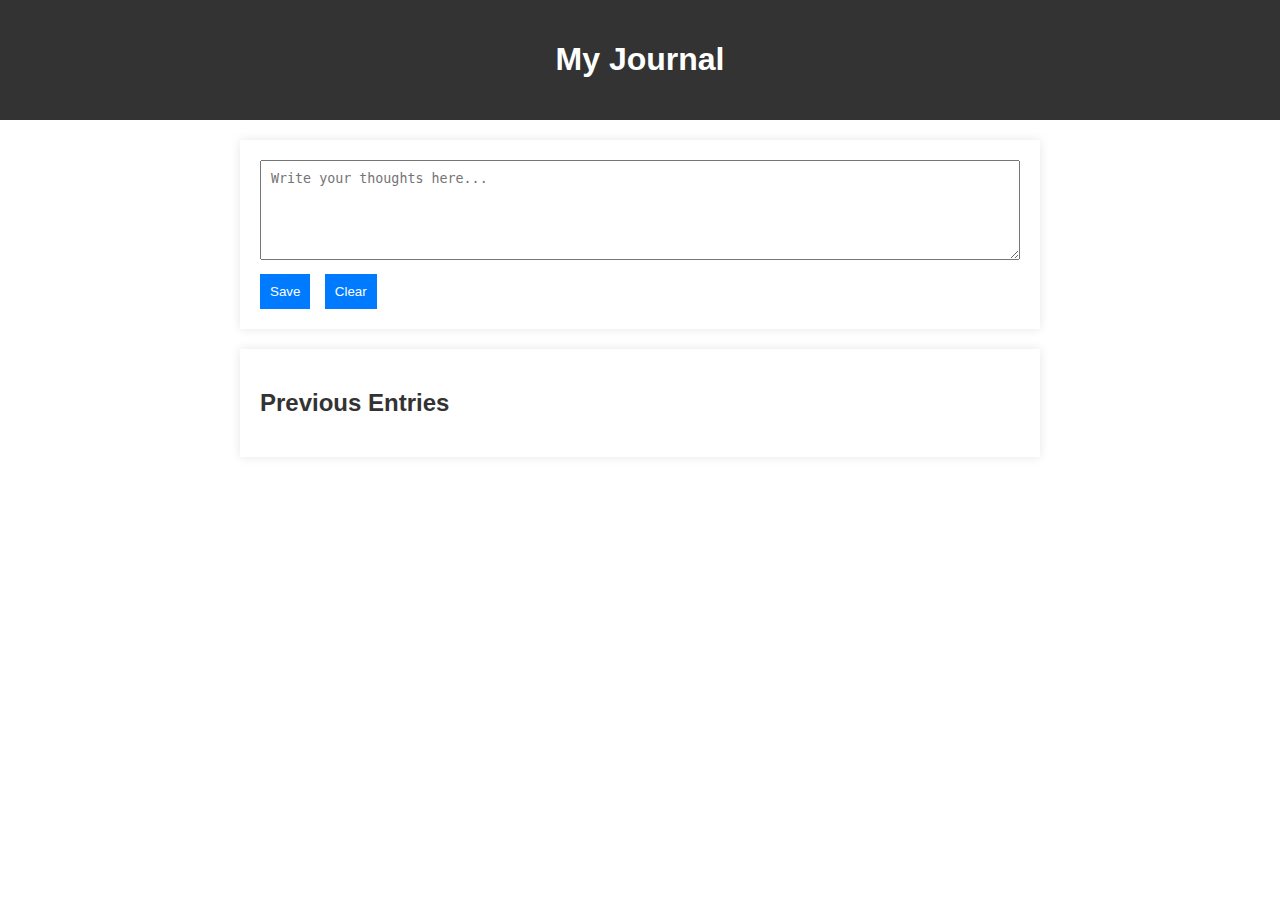
<file: journalling/journalling.html>
<!DOCTYPE html>
<html lang="en">
<head>
  <meta charset="UTF-8">
  <meta name="viewport" content="width=device-width, initial-scale=1.0">
  <link rel="stylesheet" href="styles.css">
  <title>My Journal</title>
</head>
<body>

  <header>
    <h1>My Journal</h1>
  </header>

  <main>
    <div class="container">
      <textarea id="journalEntry" placeholder="Write your thoughts here..."></textarea>
      <button onclick="saveEntry()">Save</button>
      <button onclick="clearEntry()">Clear</button>
    </div>

    <div class="entries">
      <h2>Previous Entries</h2>
      <ul id="entryList"></ul>
    </div>
  </main>

  <script src="script.js" defer></script>
</body>
</html>
</file>
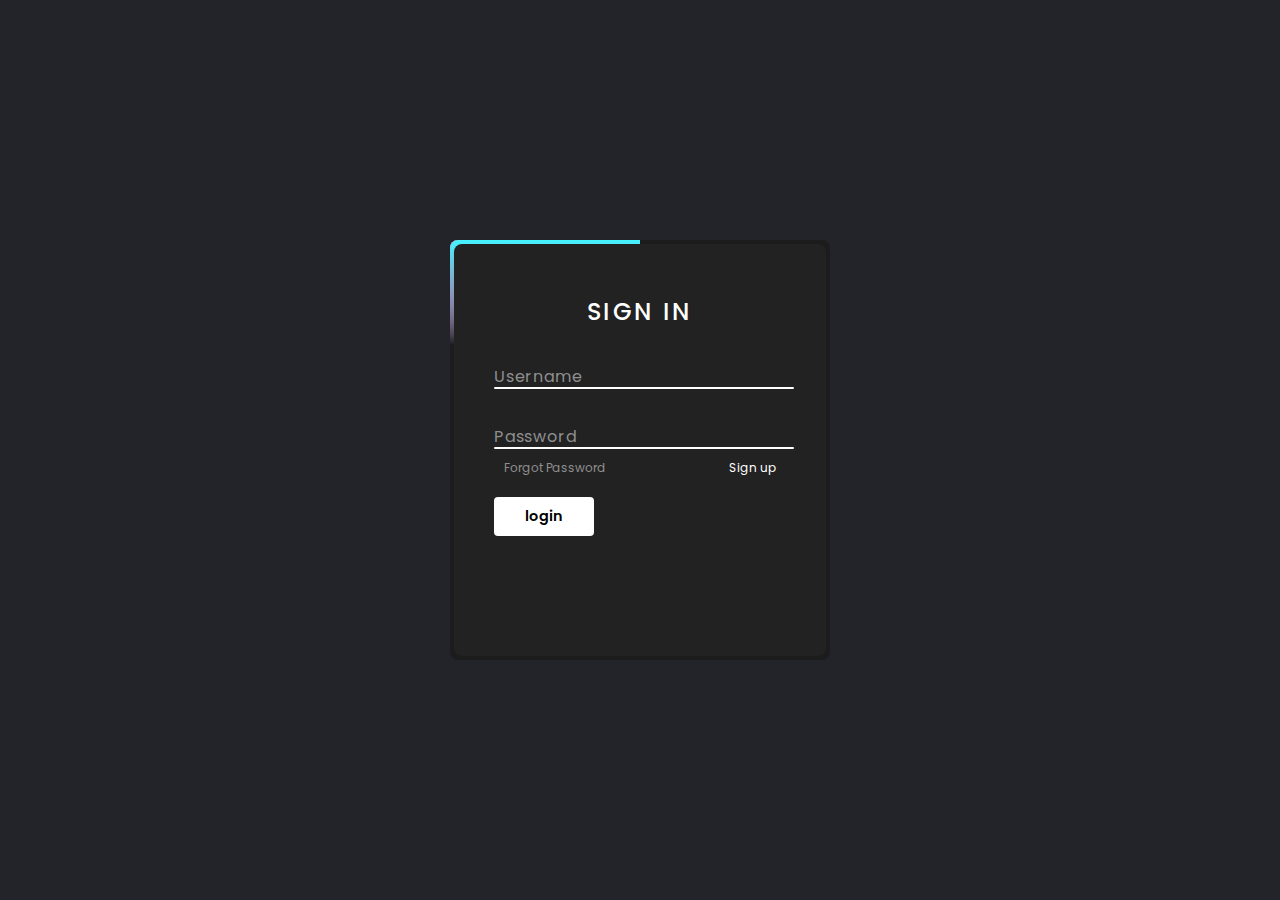
<file: login page/login.html>
<!DOCTYPE html>
<html lang="en">
<head>
    <meta charset="UTF-8">
    <meta name="viewport" content="width=device-width, initial-scale=1.0">
    <title>Document</title>
    <link rel="stylesheet" href="style.css">
</head>
<body>
 <div class="box">
    <span class="borderline"></span>
  <form action="/index.html" method="get">
  <h2>SIGN IN</h2>
 <div class="inputBox">
 <input type="text" required="required">
 <span>Username</span>
  <i></i>
  </div>
   <div class="inputBox">
 <input type="password" required="required" >
 <span>Password</span>
 <i></i>
  </div>
<div class="links">
<a href="#">Forgot Password</a>
<a href="signup.html">Sign up</a>
</div>

  <input type="submit" value="login">
</form>

 </form>
 </div>
 
</body>
</html>
</file>
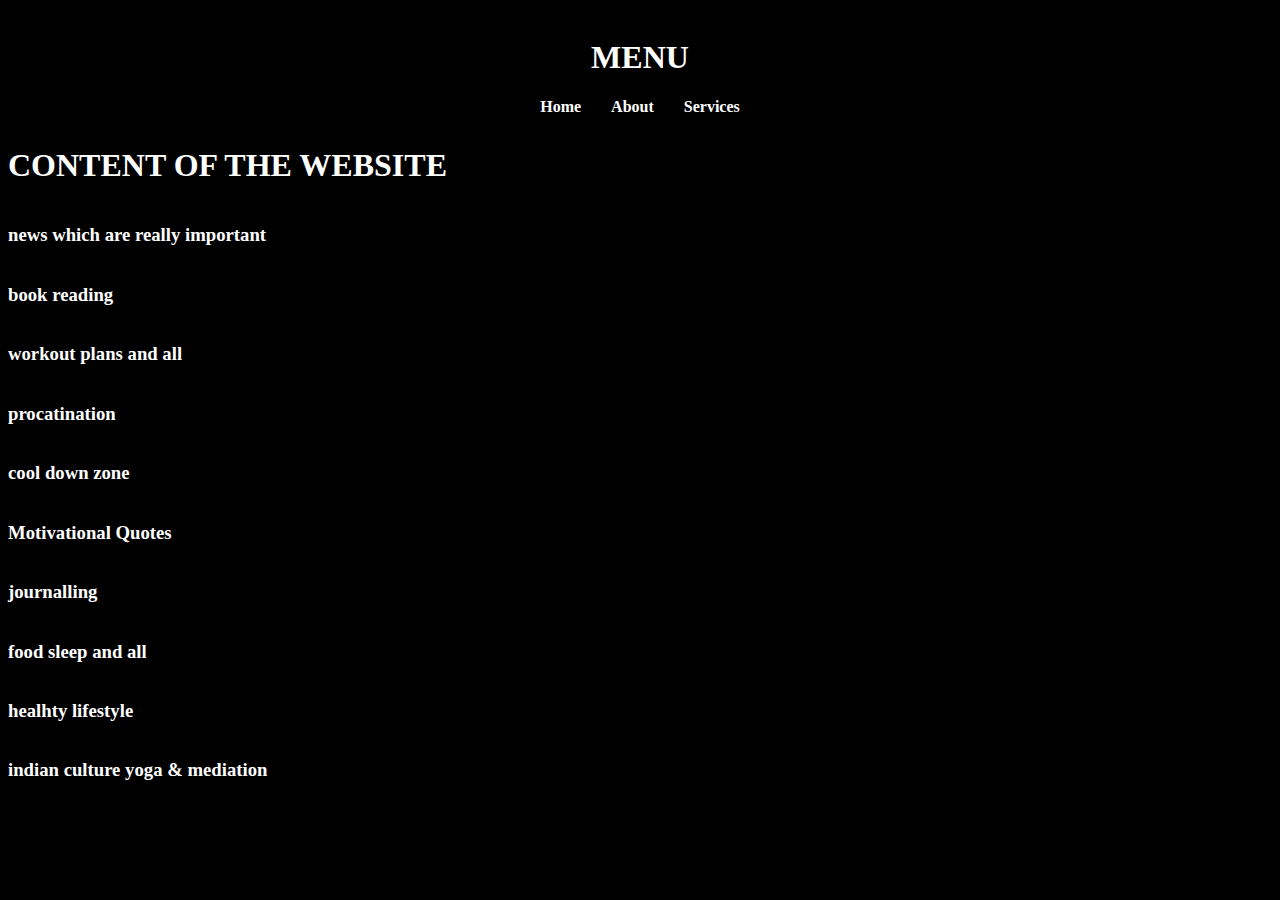
<file: menu/menu.html>
<!DOCTYPE html>
<html lang="en">
<head>
  <meta charset="UTF-8">
  <meta name="viewport" content="width=device-width, initial-scale=1.0">
  <link rel="stylesheet" href="style.css">

  <title>Your Website</title>
</head>
<body>

  <header>
    <h1>MENU</h1>
    <nav>
      <ul>
        <li><a href="/index.html">Home</a></li>
        <li><a href="about.html">About</a></li>
        <li><a href="service.html">Services</a></li>
      </ul>
    </nav>
  </header>
  <div class="content">
    <h1>CONTENT OF THE WEBSITE</h1>
<div class="con">
  <!-- <img src="/profile/WhatsApp Image 2023-12-14 at 16.34.01_a3a2b98c.jpg" alt=""> -->
  <h3>news which are really important </h3>
  <h3>book reading</h3>
  <h3>workout plans and all </h3>
  <h3>procatination </h3>
  <h3>cool down zone </h3>

  <h3>Motivational Quotes</h3>
  <h3>journalling </h3>
  <h3>food sleep and all </h3>
  <h3>healhty lifestyle</h3>
  <h3>indian culture yoga & mediation </h3>
  
</div>
   
  </div>
 

</body>
</html>
</file>
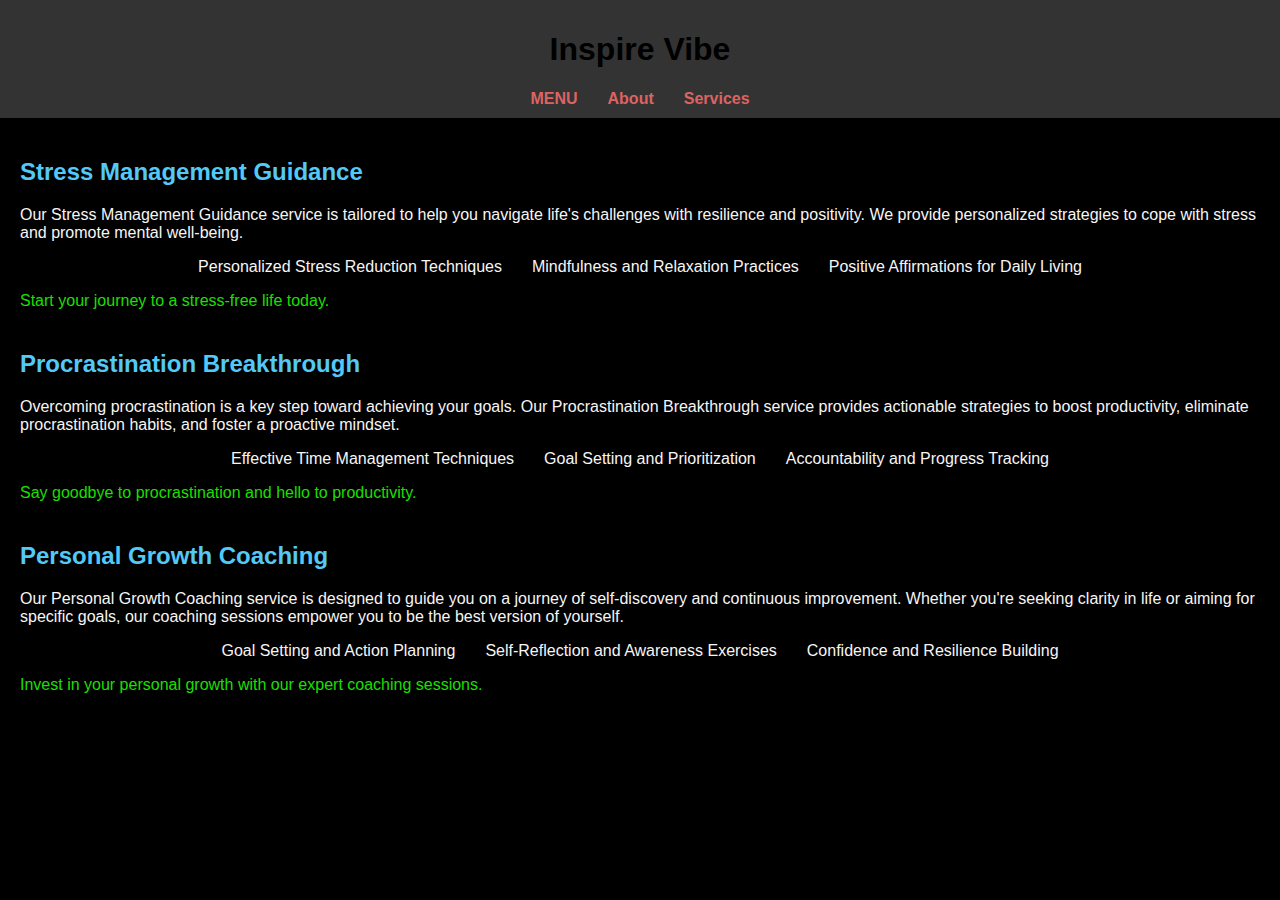
<file: menu/service.html>
<!DOCTYPE html>
<html lang="en">
<head>
  <meta charset="UTF-8">
  <meta name="viewport" content="width=device-width, initial-scale=1.0">
  <link rel="stylesheet" href="services.css">
  <title>Inspire Vibe - Services</title>
</head>
<body>

  <header>
    <h1>Inspire Vibe</h1>
    <nav>
      <ul>
        <li><a href="menu.html">MENU</a></li>
        <li><a href="about.html">About</a></li>
        <li><a href="service.html">Services</a></li>
      </ul>
    </nav>
  </header>

  <main>
    <section class="service">
      <h2>Stress Management Guidance</h2>
      <p>
        Our Stress Management Guidance service is tailored to help you navigate life's challenges with resilience and positivity. We provide personalized strategies to cope with stress and promote mental well-being.
      </p>
      <ul>
        <li>Personalized Stress Reduction Techniques</li>
        <li>Mindfulness and Relaxation Practices</li>
        <li>Positive Affirmations for Daily Living</li>
      </ul>
      <p class="cta">Start your journey to a stress-free life today.</p>
    </section>

    <section class="service">
      <h2>Procrastination Breakthrough</h2>
      <p>
        Overcoming procrastination is a key step toward achieving your goals. Our Procrastination Breakthrough service provides actionable strategies to boost productivity, eliminate procrastination habits, and foster a proactive mindset.
      </p>
      <ul>
        <li>Effective Time Management Techniques</li>
        <li>Goal Setting and Prioritization</li>
        <li>Accountability and Progress Tracking</li>
      </ul>
      <p class="cta">Say goodbye to procrastination and hello to productivity.</p>
    </section>

    <section class="service">
      <h2>Personal Growth Coaching</h2>
      <p>
        Our Personal Growth Coaching service is designed to guide you on a journey of self-discovery and continuous improvement. Whether you're seeking clarity in life or aiming for specific goals, our coaching sessions empower you to be the best version of yourself.
      </p>
      <ul>
        <li>Goal Setting and Action Planning</li>
        <li>Self-Reflection and Awareness Exercises</li>
        <li>Confidence and Resilience Building</li>
      </ul>
      <p class="cta">Invest in your personal growth with our expert coaching sessions.</p>
    </section>
  </main>

</body>
</html>
</file>
<file: procastination/styles.css>
body {
    font-family: 'Poppins', sans-serif;
    margin: 0;
    padding: 0;
    background-color: #333;
    color: #ccc;
}

header {
    background-color: #222;
    color: #fff;
    text-align: center;
    padding: 20px;
}

section {
    max-width: 800px;
    margin: 20px auto;
    background-color: #444;
    padding: 20px;
    border-radius: 10px;
    box-shadow: 0 4px 8px rgba(0, 0, 0, 0.3);
}

h2 {
    color: #fff;
}

p {
    line-height: 1.6;
}

ul {
    list-style: none;
    padding: 0;
}

li {
    margin-bottom: 10px;
    text-decoration: none;
    display: flex;
    color: #fff;
}

.articles{
    text-decoration: none;
    display: flex;
    color: #fff;
}
img {
    max-width: 100%;
    display: block;
    margin-top: 20px;
    border-radius: 10px;
    background: url(https://plus.unsplash.com/premium_photo-1674489620667-eaf4a0094996?w=500&auto=format&fit=crop&q=60&ixlib=rb-4.0.3&ixid=M3wxMjA3fDB8MHxzZWFyY2h8MTd8fHByb2NyYXN0aW5hdGlvbnxlbnwwfHwwfHx8MA%3D%3D);
}

/* Add more styling based on your preferences */
</file>
<file: journalling/styles.css>
body {
    font-family: 'Arial', sans-serif;
    margin: 0;
    padding: 0;
    background-color: #000;
    color: #fff;
    background: url(https://plus.unsplash.com/premium_photo-1661301044600-8856088002c7?w=500&auto=format&fit=crop&q=60&ixlib=rb-4.0.3&ixid=M3wxMjA3fDB8MHxzZWFyY2h8MXx8am91cm5hbGxpbmd8ZW58MHx8MHx8fDA%3D);
    background-position:top ;
}
  
  header {
    background-color: #333;
    color: #fff;
    padding: 20px;
    text-align: center;
  }
  
  main {
    max-width: 800px;
    margin: 20px auto;
  }
  
  .container {
    background-color: #fff;
    padding: 20px;
    box-shadow: 0 0 10px rgba(0, 0, 0, 0.1);
  }
  
  textarea {
    width: 100%;
    height: 100px;
    margin-bottom: 10px;
    padding: 10px;
    box-sizing: border-box;
  }
  
  button {
    background-color: #007bff;
    color: #fff;
    padding: 10px;
    border: none;
    cursor: pointer;
    margin-right: 10px;
  }
  
  .entries {
    background-color: #fff;
    padding: 20px;
    margin-top: 20px;
    box-shadow: 0 0 10px rgba(0, 0, 0, 0.1);
    color: #000;
  }
  
  h2 {
    color: #333;
  }
  
  ul {
    list-style: none;
    padding: 0;
  }
  
  li {
    margin-bottom: 10px;
  }
</file>
<file: login page/style.css>
@import url('https://fonts.googleapis.com/css2?family=Poppins:wght@100;200;300;400;500;600;700;800;900&display=swap');


*{
    margin:0;
    padding:0;
    box-sizing: border-box;
    font-family: 'Poppins',sans-serif;
}
body{
    display: flex;
    justify-content: center;
    align-items: center;
    min-height: 100vh;
    background:  #23242a; 
}

.box{
    position: relative;
    width:380px;
    height: 420px;
    background-color: #1c1c1c;
    border-radius: 8px;
    overflow: hidden;
}
.box::before{
content: '';
position:absolute;
top: -50%;
left: -50%;
width:380px;
height: 420px;
background: linear-gradient(0deg,transparent,transparent,#45f3ff,#45f3ff,#45f3ff);
z-index: 1;
transform-origin: bottom right;
animation: animate 6s linear infinite;
}
.box::after{
    content: '';
    position:absolute;
    top: -50%;
    left: -50%;
    width:380px;
    height: 420px;
    background: linear-gradient(0deg,transparent,transparent,#45f3ff,#45f3ff,#45f3ff);
    z-index: 1;
    transform-origin: bottom right;
    animation: animate 6s linear infinite;
    animation-delay: -3s;
    }
    .borderline
    {
        position: absolute;
        top:0;
        inset: 0;
    }
    .borderline::before{
        content: '';
position:absolute;
top: -50%;
left: -50%;
width:380px;
height: 420px;
background: linear-gradient(0deg,transparent,transparent,#ff2770,#ff2770,#ff2770);
z-index: 1;
transform-origin: bottom right;
animation: animate 6s linear infinite;
animation-delay: -1.5s;
    }
    .borderline::after{
        content: '';
position:absolute;
top: -50%;
left: -50%;
width:380px;
height: 420px;
background: linear-gradient(0deg,transparent,transparent,#ff2770,#ff2770,#ff2770);
z-index: 1;
transform-origin: bottom right;
animation: animate 6s linear infinite;
animation-delay: -4.5s;
    }
@keyframes animate
{
    0%{
        transform: rotate(0deg);
    }
   100%{
        transform: rotate(360deg);
    }
}
.box form{
    position: absolute;
    inset: 4px;
    background-color: #222;
    padding: 50px 40px;
    border-radius: 8px;
    z-index: 2;
    display: flex;
    flex-direction: column;

}
.box form h2{
    color:#fff;
    font-weight: 500;
    text-align: center;
    letter-spacing: 0.1em;

}
.box form .inputBox{
    position: relative;
    width: 300px;
    margin-top: 35px;

}
.box form .inputBox input{
    position: relative;
    width: 100%;
    padding: 20p 10px 10px;
    background-color: transparent;
    outline: none;
    border: none;
    box-shadow: none;
    color: black;
    font-size: 1em;
    letter-spacing: 0.05em;
    transition: 1s;
    z-index: 10;
}
.box form .inputBox span{
    position: absolute;
    left: 0;
    padding:0px 0px 10px ;
    pointer-events: none;
    color: #8f8f8f;
    font-size: 1em;
    letter-spacing: 0.05em;
    transition: 1s;

}
.box form .inputBox input:valid ~ span,
.box form .inputBox input:focus ~ span{
    color: #fff;
   font-size: 0.75em;
   transform: translateY(-34px);
}

.box form .inputBox i{
    position: absolute;
    left: 0;
    bottom: 0;
    width: 100%;
    height: 2px;
    background-color: #fff;
    border-radius: 4px;
    overflow: hidden;
    transition:0.5s;
    pointer-events:none;
}
.box form .inputBox input:valid ~ i,
.box form .inputBox input:focus ~ i
{
    height: 44px;
   
}
.box form .links{
    display: flex;
    justify-content: space-between;

}
.box form .links a {
   margin: 10px  ;
   font-size: 0.75em;
   color: #8f8f8f;
   text-decoration: none;
}

.box form .links a:hover,
.box form .links a:nth-child(2){
    color: #fff;
}
.box form input[type="submit"]
{
   border: none;
   outline:none;
   padding: 9px 25px;
   background-color: #fff;
 cursor: pointer;
 font-size: 0.9em;
 border-radius: 4px;;
 font-weight: 600;
 width: 100px;
 margin-top: 10px;
}
.box form input[type="submit"]:active
{
    opacity: 0.8;
}
</file>
<file: menu/style.css>
body
{
  background-color: #000000;
}

  header {
    background-color: #000000;
    color: #fff;
    padding: 10px;
    text-align: center;
  }
  
  nav {
    margin-top: 10px;
  }
  
  ul {
    list-style-type: none;
    margin: 0;
    padding: 0;
    display: flex;
    justify-content: center;
  }
  
  li {
    margin: 0 15px;
    /* position: absolute; */
  }
  .con{
    display: flex;
    flex-direction: column;
    justify-content: center;
     
    /* align-items: center; */
  }
 
  a {
    text-decoration: none;
    color: #fff;
    font-weight: bold;
  }
  
  main {
    padding: 20px;
  }
  
  .content{
    color: #fff;
  }
</file>
<file: menu/services.css>
body {
    font-family: 'Arial', sans-serif;
    margin: 0;
    padding: 0;
    background-color: #000000;
  }
  
  header {
    background-color: #333;
    color: #000000;
    padding: 10px;
    text-align: center;
  }
  
  nav {
    margin-top: 10px;
  }
  
  ul {
    list-style-type: none;
    margin: 0;
    padding: 0;
    display: flex;
    justify-content: center;
  }
  
  li {
    margin: 0 15px;
  }
  
  a {
    text-decoration: none;
    color: #dd6363;
    font-weight: bold;
  }
  
  main {
    padding: 20px;
  }
  
  .service {
    margin-bottom: 40px;
    color: #f7f5f5;
  }
  
  h2 {
    color: #53c9f8;
  }
  
  ul {
    margin-top: 10px;
  }
  
  p.cta {
    color: #1eff00e3;
    cursor: pointer;
  }
  
  p.cta:hover {
    text-decoration: underline;
  }
</file>
